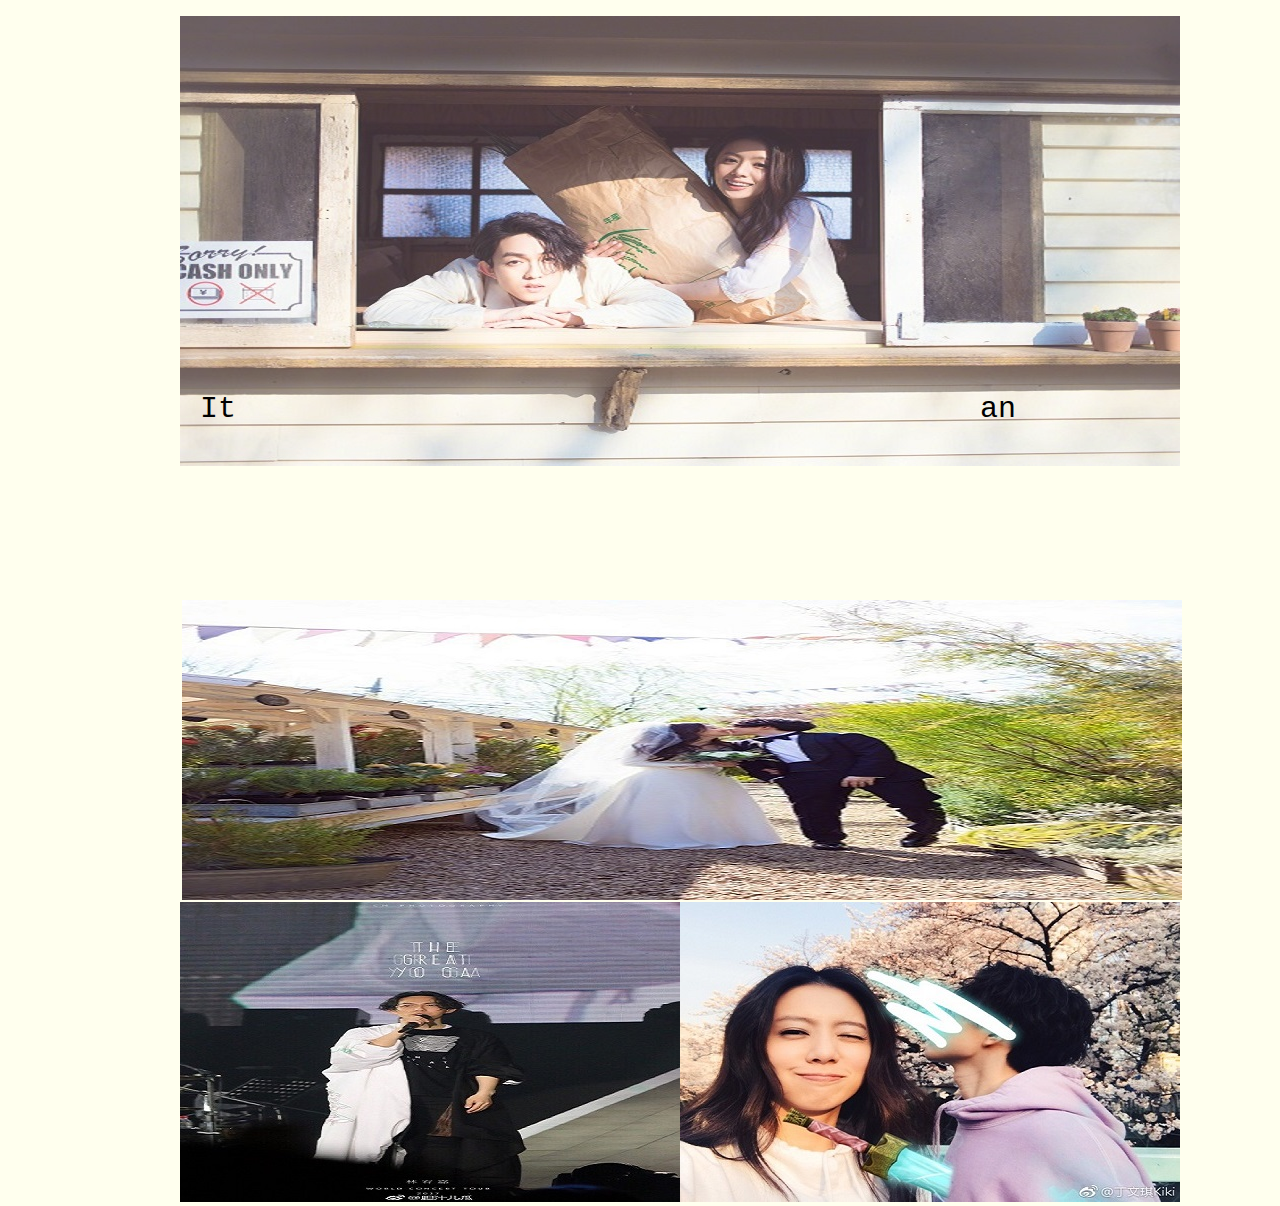
<file: index.html>
<!doctype html>
<html>
<head>
<meta charset="utf-8">
<meta name="viewport" content="width=device-width,initial-scale=1.0,maximum-scale=1.0,minimum-scale=1.0,user-scalable=0">
<title>主页面</title>
<script language="javascript">
var index=0;
var index1=0;
var word;
var word1;
function type(){
    var typePanel = document.getElementById("aa");
    typePanel.innerText = word.substring(0,index++);
    if(index % 3 == 0){
		typePanel.className = "";
    }
	else if(index % 3 == 1){
        typePanel.className = "saying";
    }
}
	function type1(){
    var typePanel1 = document.getElementById("bb");
    typePanel1.innerText = word1.substring(0,index1++);
    if(index1 % 3 == 0){
		typePanel1.className = "";
    }
	else if(index1 % 3 == 1){
        typePanel1.className = "saying";
    }
}
window.onload=function(){
    word=document.getElementById("w").innerHTML;
    setInterval(type, 200);
	word1=document.getElementById("s").innerHTML;
    setInterval(type1, 200);
}

</script>
<link rel="stylesheet" href="主页.css">

</head>
<style type="text/css">
    body{max-width: 1000px;margin: 0 auto;}
    #lunbo ul li{width:100%;list-style: none; height:250px;text-align: center;}
    #lunbo ul li:not(:first-child){display: none;}
	
</style>
<body><div id="lunbo">
    <ul>
        <li><img src="img/story1.jpg"></li>
        <li><img src="img/story2.jpg"></li>
        <li><img src="img/story3.jpg"></li>
        <li><img src="img/story4.jpg"></li>
    </ul>
</div>
<script type="text/javascript">
    //因为使用了document，所以js需要放在需要执行的代码下面生效才能生效
    var li=document.getElementById('lunbo').getElementsByTagName("li");
    var num=0;
    var len=li.length;

    setInterval(function(){
        li[num].style.display="none";
        num=++num==len?0:num;
        li[num].style.display="inline-block";

    },6000);//切换时间
</script>

<div id="wrap">
<div id="text">
<pre id="aa" class="saying"></pre>
	<div style="display:none" id="w" >It's our love story.
Here is a record of our dribs and drabs.
Here are not only our stories,
but also our own experiences.
Nice to share it with you. </div>

	</div>
<div id="text2">
<pre id="bb" class="saying"></pre>
<div style="display:none" id="s" >and then

  next

 more...</div>	
	</div></div>
<nav>
	<ul>
	<div class="b"><li><a href="contentall.html"><img src="img/story5.jpg"><span>About our story</span></a></li></div>
		<div class="c"><li><a href="contentall.html"><img src="img/11.jpg"><span>It's me</span></a></li>
		<li><a href="contentall.html"><img src="img/22.jpg"><span>It's my wife</span></a></li></div>
	</ul>
</nav>
</body>
</html>
</file>
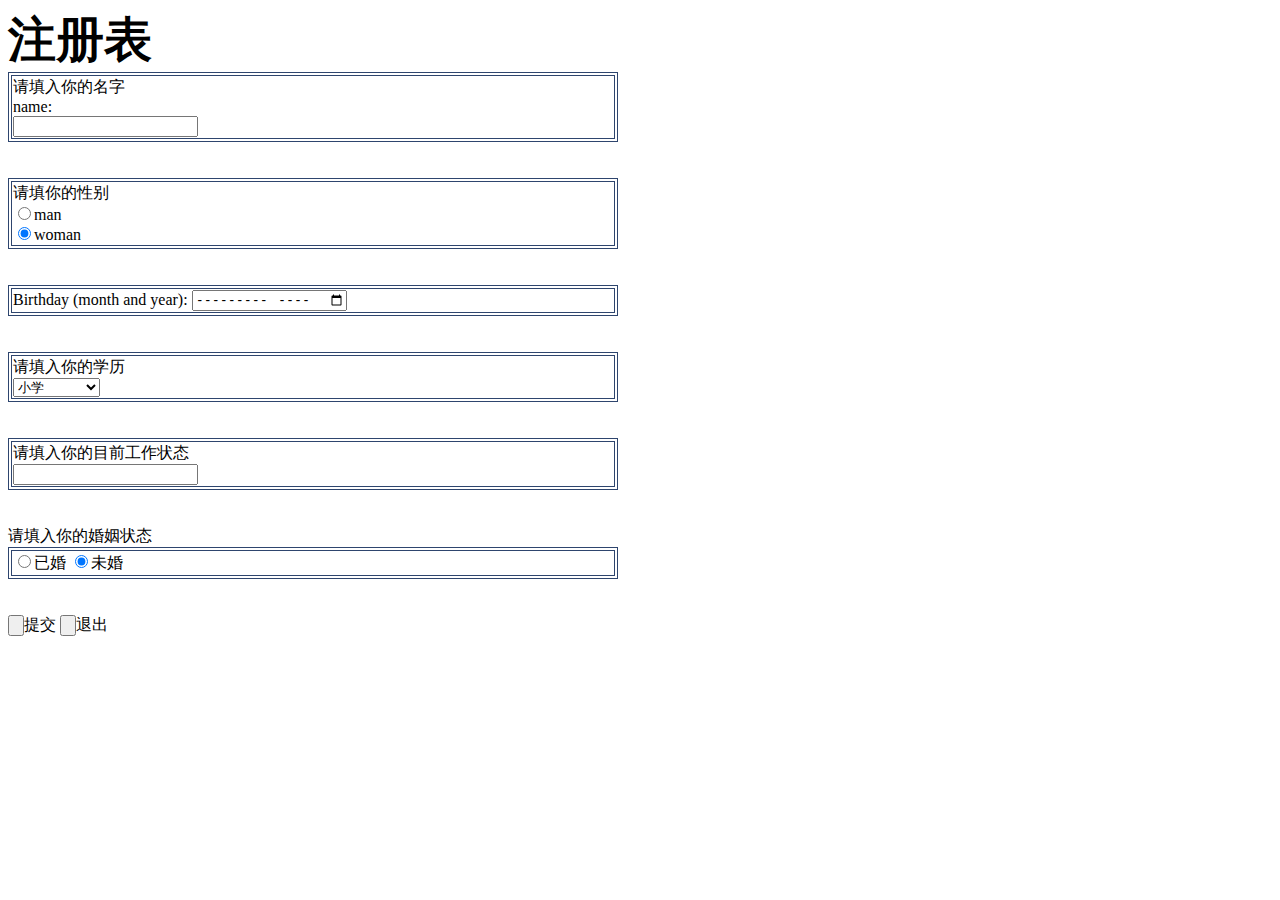
<file: biaodan.html>
<!doctype html>
<html>
	<head><b><font size="10"> 注册表</font></b>
<meta charset="utf-8">
<title>表单</title>
</head>

<body>
<form>
   <table border="1" bordercolor="2E456E">
   <tr><td width="600">
    请填入你的名字<br>
	 name:<br>
	<input type="text" name="name" maxlength="5">
<br></td></tr></table>
	</form>
	
	<br><br>
	<form>
	<table border="1" bordercolor="#2E456E" >
	<tr>
	<td width="600">
	
    请填你的性别<br>
    <input type="radio" name="sex" value="man" checked>man
	<br>
	<input type="radio" name="sex" value="woman" checked>woman
	  </td>
	  </tr></table>
		</form>
		
<br><br>
		<form>  <table border="1" bordercolor="2E456E">
   <tr><td width="600">
  Birthday (month and year):
  <input type="month" name="bdaymonth">
 
			</tr></td></table>
</form>
<br><br>
  <form>
	  <table border="1" bordercolor="2E456E">
   <tr><td width="600">
	请填入你的学历<br>
	<select name="graduation">
		<option value="小学">小学</option>
		<option  value="初中">初中</option>
		<option value="高中">高中</option>
		<option value="大学及以上">大学及以上</option>
	   </select></tr></td></table></form>
		<br><br>
	 <form>
	  <table border="1" bordercolor="2E456E">
   <tr><td width="600">
	请填入你的目前工作状态<br>
	<input list="company" name="company">
<datalist id="company">
  <option value="国企">
  <option value="私人企业">
  <option value="外企">
  <option value="公务员">
  <option value="程序员">
	   </datalist></tr></td></table>
</form>
<br><br>
<form>
<table border="1" bordercolor="2E456E">	  请填入你的婚姻状态<br>
   <tr><td width="600">
   <input type="radio" name="marry" value="已婚" checked>已婚
   <input type="radio" name="marry" value="未婚" checked>未婚
		  </tr></td></table>
</form><br><br>
<form>
	<input type="button" onClick="alert('提交成功')">提交
	<input type="button" onClick="alert('退出成功')">退出
</form>
</body>
</html>
</file>
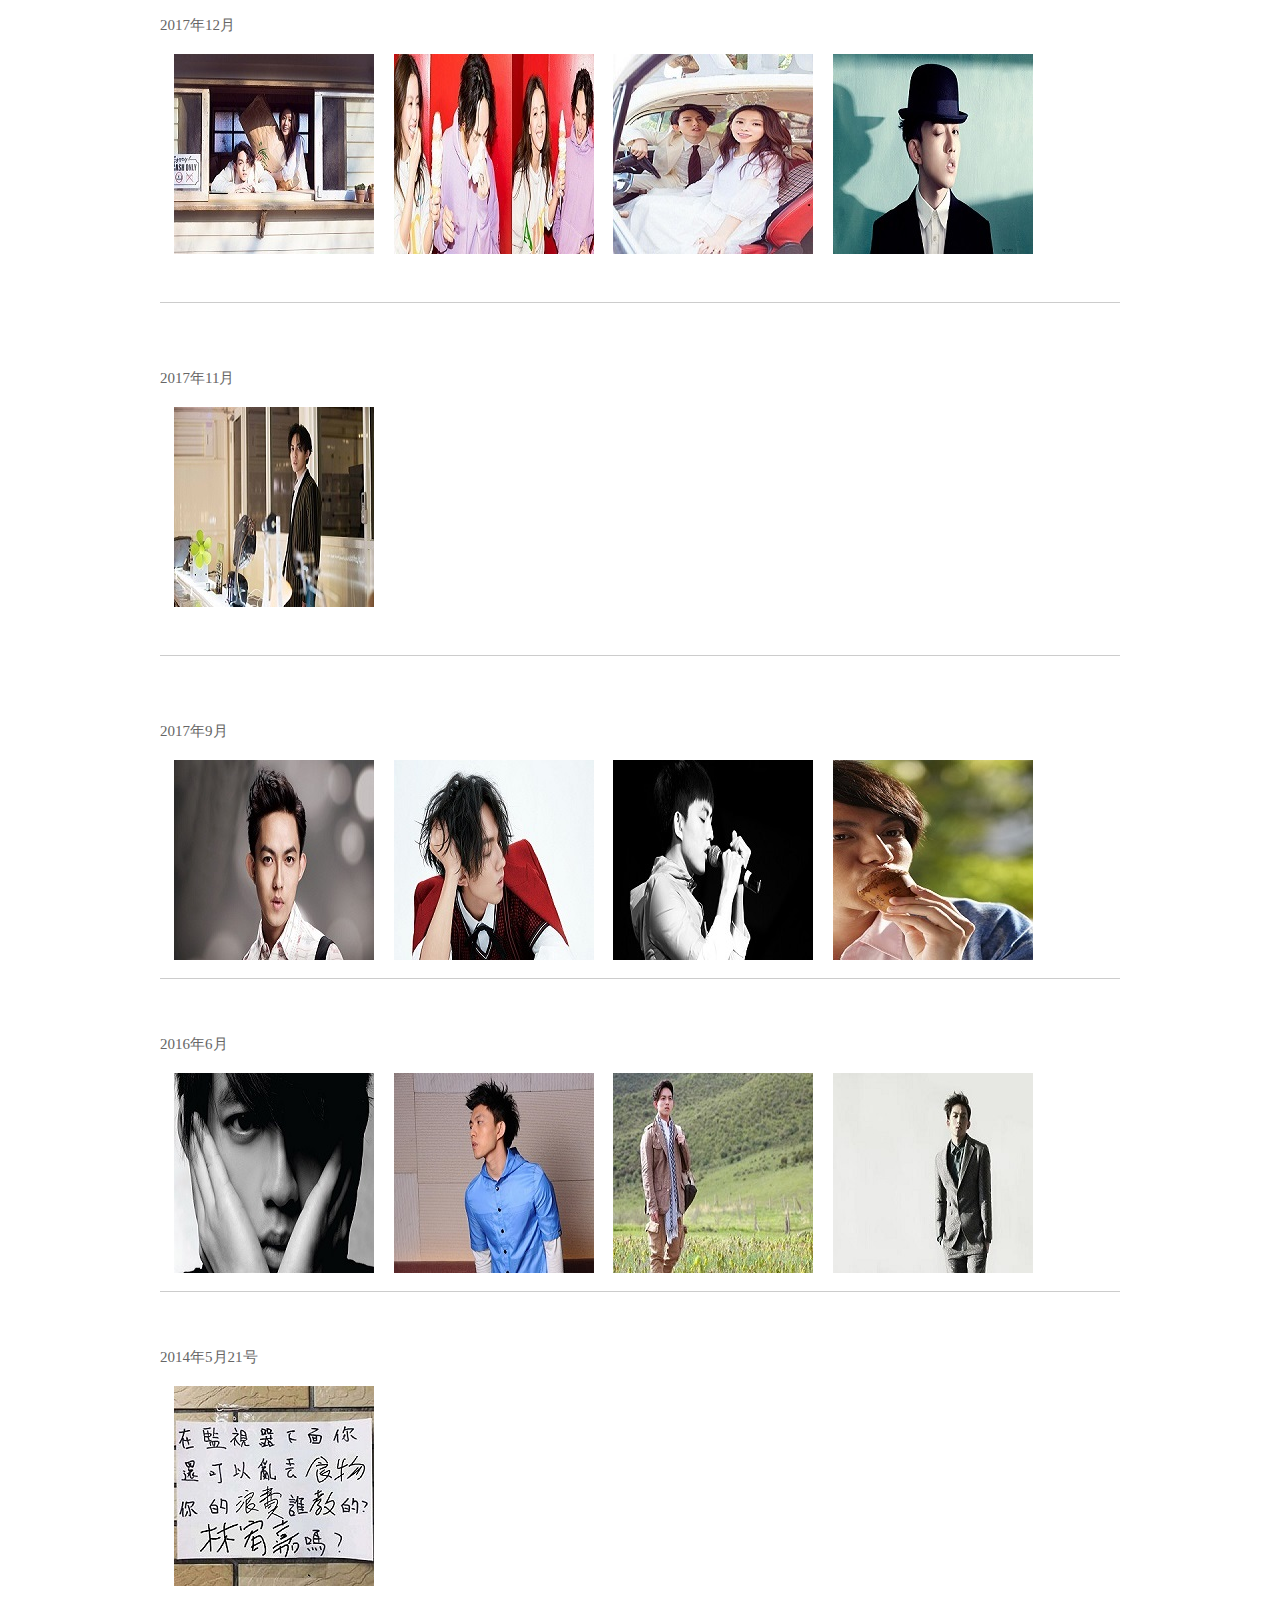
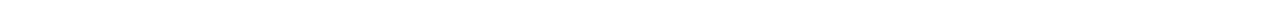
<file: content2.html>
<!DOCTYPE HTML>
<html xmlns:fb="http://ogp.me/ns/fb#" itemscope itemtype="http://schema.org/Blog">
    <head>
		<meta http-equiv="Content-Type" content="text/html; charset=utf-8" />
        <link href="css/demo.css" rel="stylesheet" type="text/css"/>
        <link href="css/adipoli.css" rel="stylesheet" type="text/css"/>
        <link rel="shortcut icon" href="http://jobyj.in/favicon.ico" />
        <script src="js/jquery-1.7.1.js" type="text/javascript"></script>
     <script src="js/jquery.adipoli.min.js" type="text/javascript"></script>
        <script type="text/javascript">
            
          $(function(){
                $('.row1').adipoli({
                    'startEffect' : 'normal',
                    'hoverEffect' : 'popout'
                });
               
            $('#adipoli-download').fadeTo('slow',1);
        });
            
        </script>
    </head>
    <body>
	
        <div id="fb-root">
            <!-- The JS SDK requires the fb-root element in order to load properly. -->
        </div>
        <div id="container">
            <div id="overview"></div>

<div style="text-align:center;clear:both;">

</div>

            <div class="effect-container">
				<div class="effect-details">2017年12月</div>
                <img class="img-style row1" src="img/story11.jpg"/>
                <img class="img-style row1" src="img/story22.jpg"/>
                <img class="img-style row1" src="img/story33.jpg"/>
                <img class="img-style row1" src="img/s0.jpg"/>
                <hr>
            </div>   


            <div class="effect-container">
                <div class="effect-details">2017年11月</div>
              
              <img class="img-style row1" src="img/s1.jpg"/>
             
              <hr>
            </div>
			
            <div class="effect-container">
                <div class="effect-details">2017年9月</div>
              <img class="img-style row1" src="img/s2.jpg"/>
              <img class="img-style row1" src="img/s3.jpg"/>
              <img class="img-style row1" src="img/s4.jpg"/>
              <img class="img-style row1" src="img/s5.jpg"/>
            </div><hr>
            
    <div class="effect-container">
                <div class="effect-details">2016年6月</div>
      <img class="img-style row1" src="img/s6.jpg"/>
      <img class="img-style row1" src="img/s7.jpg"/>
      <img class="img-style row1" src="img/s8.jpg"/>
       <img class="img-style row1" src="img/s9.jpg"/>
            </div><hr>
    <div class="effect-container">
      <div class="effect-details">2014年5月21号</div>
        
        <img class="img-style row1" src="img/ss.jpg"/>
        </div>
		</div> 
           
           
       
    </body>
</html>
</file>
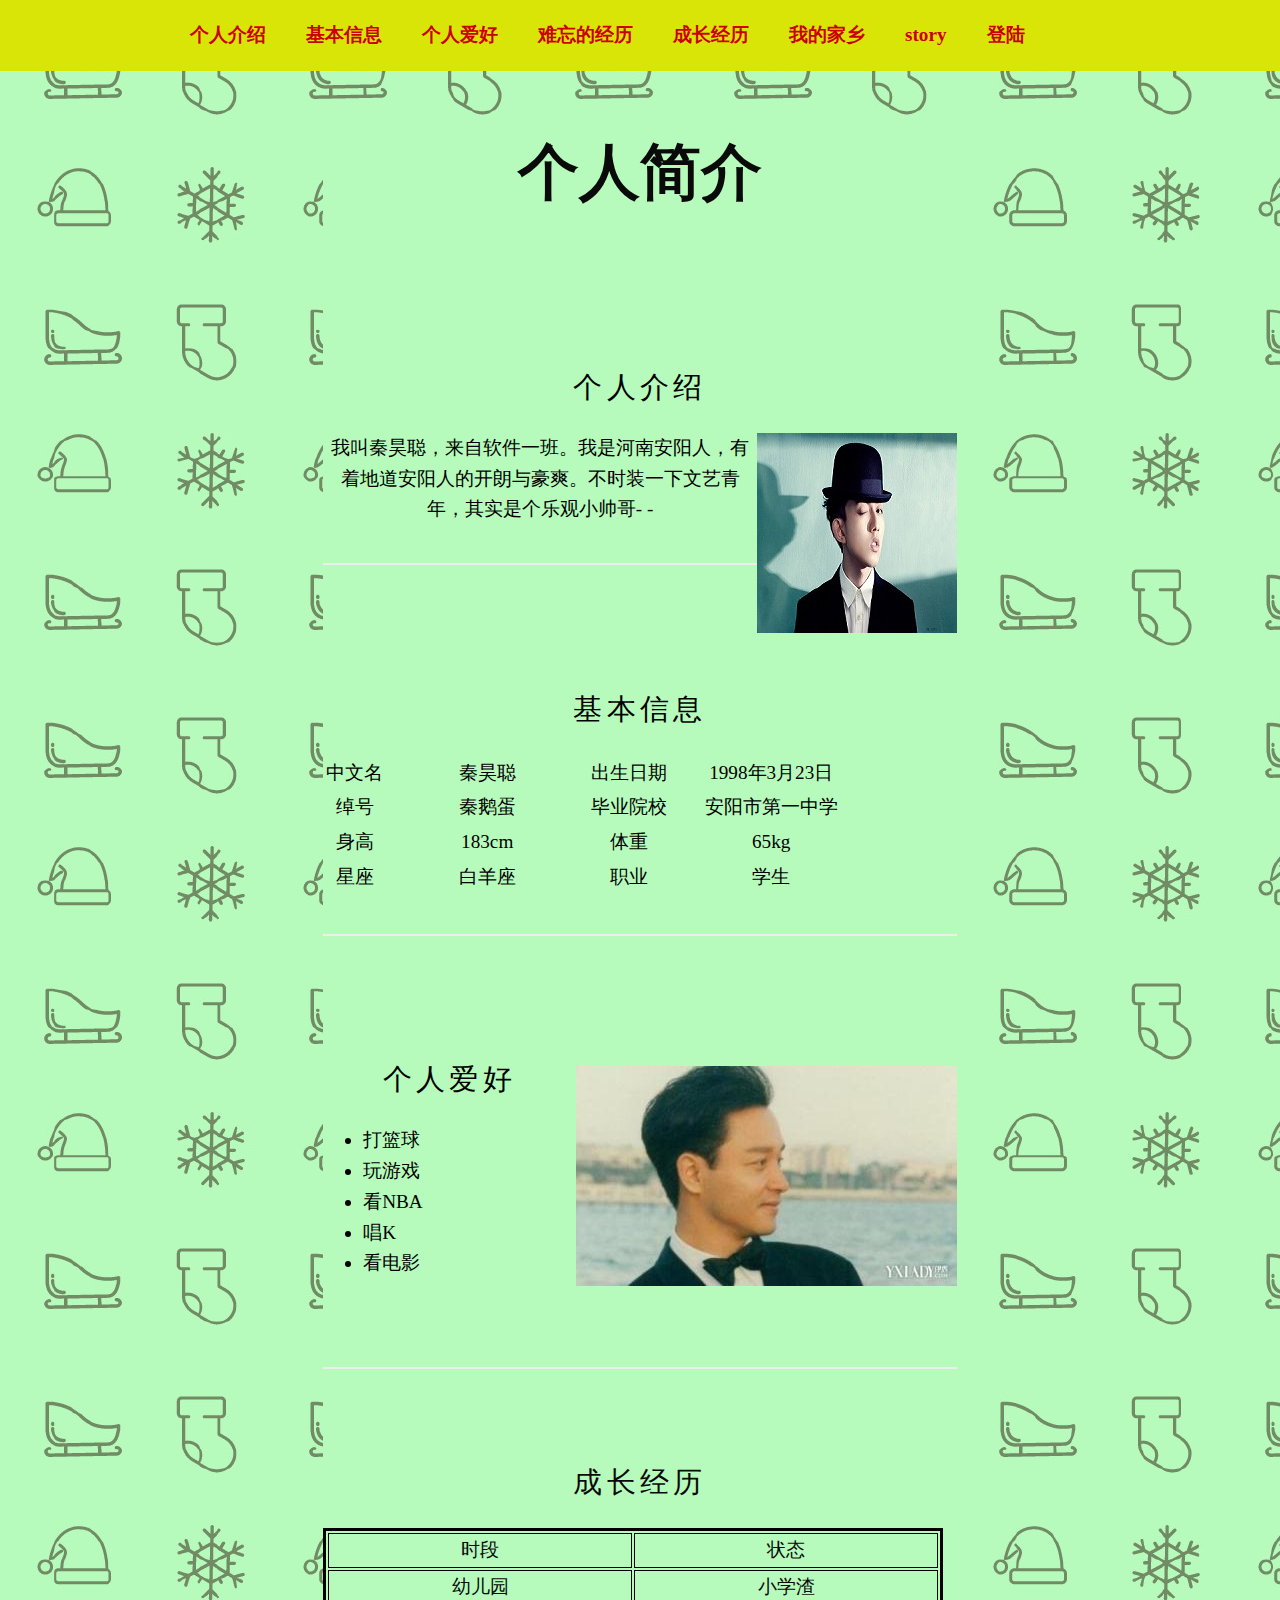
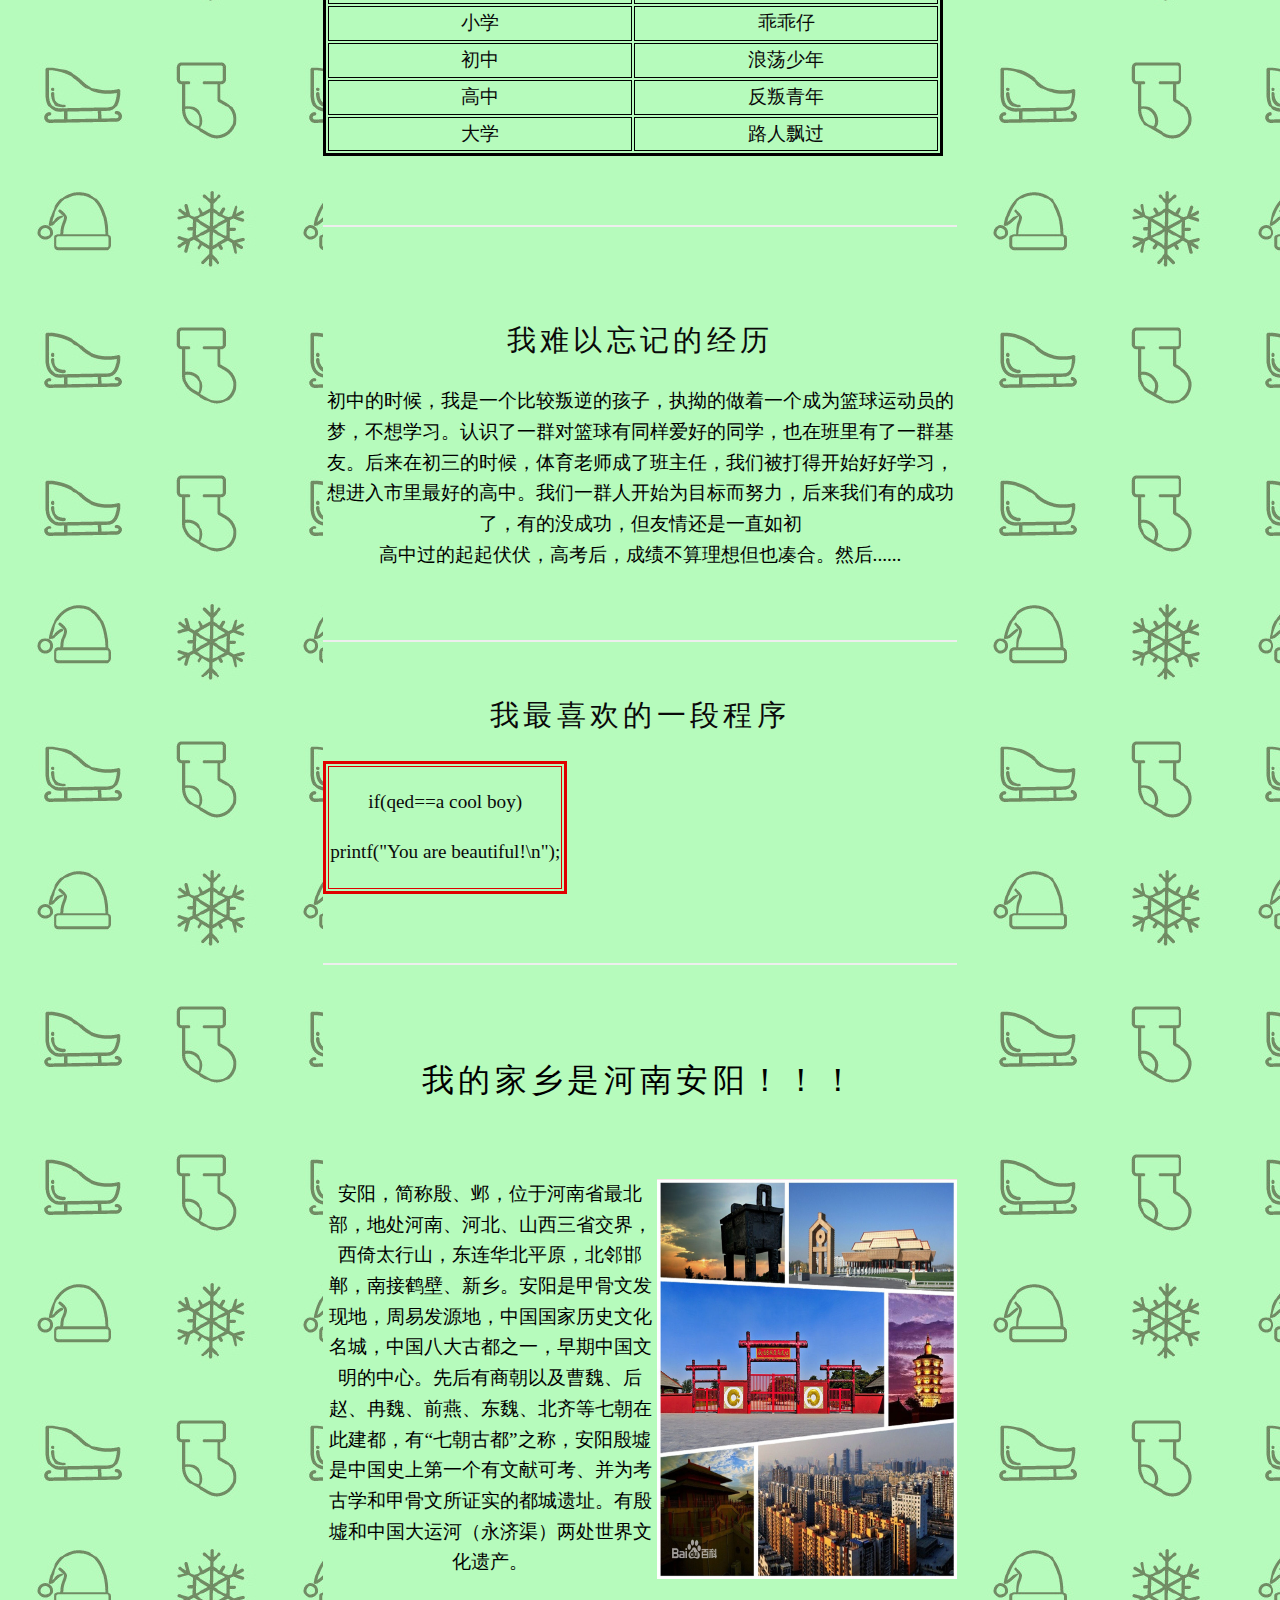
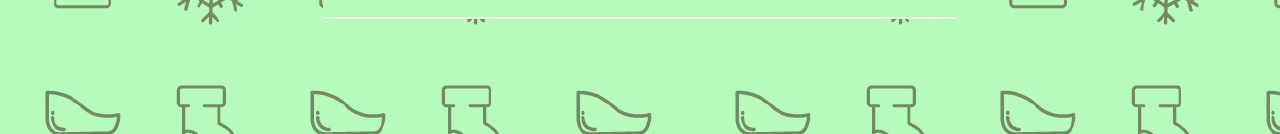
<file: qqq.html>
<!doctype html>
<html>
<head>
<meta charset="utf-8">
<title>个人简介</title>
<link rel="stylesheet" href="style.css" type="text/css" />

<style type="text/css">
	body {background-image: url(img/background.jpg) ;}
	div.background{background-color: rgba(182,251,188,1.00); padding: 20px,10px,20px,10px; }
	}</style>

</head>

<body>

<nav>
   <ul><li><a href="#introduce">个人介绍</a></li>
   <li><a href="#information">基本信息</a></li>
   <li><a href="#favorite">个人爱好</a></li>
   <li><a href="#experience">难忘的经历</a></li>
   <li><a href="#age">成长经历</a></li>
   <li><a href="#homeland">我的家乡</a></li>
   <li><a href="contentall.html">story</a></li>
   <li><a href="join.html">登陆</a></li>
   
   </ul>
</nav>

<div class="background">

	<h1 style="align-content: center">个人简介</h1>
<br>
<section id="introduce">
<h3><font color="#000
#000000">个人介绍</font></h3></section>




<p class="background"><font color="#000000">我叫秦昊聪，来自软件一班<img src="img/s0.jpg" width="200px" height="200px" >。我是河南安阳人，有着地道安阳人的开朗与豪爽。不时装一下文艺青年，其实是个乐观小帅哥- -<hr style="background-color: #000000"></font>
</p>
<br>
<section id="information">
<h3><font color="#000000">基本信息</font></h3></section>
<font color="#000000">
<table>
	<tr><td>中文名</td>
	<td width="200px">秦昊聪</td><td>出生日期</td><td width="200px">1998年3月23日</td></tr>
	<tr><td>绰号</td><td width="200px">秦鹅蛋</td><td>毕业院校</td><td width="200px">安阳市第一中学</td></tr>
	<tr><td>身高</td><td width="200px">183cm</td><td>体重</td><td width="200px">65kg</td></tr>
	<tr><td>星座</td><td width="200px">白羊座</td><td>职业</td><td width="200px">学生</td></tr>
	
	
</table></font>
<hr>


<br>
<section id="favorite"><img src="img/张国荣.jpg"/ style="margin-top: 60px">
	<h3><font color="#000000">个人爱好</font></h3></section>
<ul>
	<font color=#000000><li>打篮球</li>
	<li>玩游戏</li>
	<li>看NBA</li>
	<li>唱K</li>
		<li>看电影</li></font>
</ul>
<br>
<hr>
<section id="age">
<h3>成长经历</h3>
<table border="3" bordercolor="#000000">
	<tr>
		<td width="300px">时段</td>
		<td width="300px">状态</td>
	</tr>
	<tr>
		<td>幼儿园</td>
		<td>小学渣</td>
	</tr>
	<tr>
		<td>小学</td>
		<td>乖乖仔</td>
	</tr>
	
	<tr>
		<td>初中</td>
		<td>浪荡少年</td>
	</tr>
	
	<tr>
		<td>高中</td>
		<td>反叛青年</td>
	</tr>
	
	<tr>
		<td>大学</td>
		<td>路人飘过</td>
	</tr>
	
</table></section>
<br>
<hr>
<section id="experience">
<h3>我难以忘记的经历</h3>
<font color="#000000">初中的时候，我是一个比较叛逆的孩子，执拗的做着一个成为篮球运动员的梦，不想学习。认识了一群对篮球有同样爱好的同学，也在班里有了一群基友。后来在初三的时候，体育老师成了班主任，我们被打得开始好好学习，想进入市里最好的高中。我们一群人开始为目标而努力，后来我们有的成功了，有的没成功，但友情还是一直如初<br>高中过的起起伏伏，高考后，成绩不算理想但也凑合。然后......
</font></section>
<br><hr>
<h3>我最喜欢的一段程序</h3>
<table border="3" bordercolor="#E000000">
    <tr>
    <td>
	<p>if(qed==a cool boy)</p>
	<p>printf("You are beautiful!\n");</p>
		</td>
	</tr>
</table>
<br><hr>
<section id="homeland">
<h3><font class="lead" size="+3" color="#000">我的家乡是河南安阳！！！</font></h3></section>
<br>
<p><font color="#000000">
安阳，简称殷、邺<img src="img/d000baa1cd11728ba044612ecffcc3cec3fd2c55.jpg" width="300px" height="400px">，位于河南省最北部，地处河南、河北、山西三省交界，西倚太行山，东连华北平原，北邻邯郸，南接鹤壁、新乡。安阳是甲骨文发现地，周易发源地，中国国家历史文化名城，中国八大古都之一，早期中国文明的中心。先后有商朝以及曹魏、后赵、冉魏、前燕、东魏、北齐等七朝在此建都，有“七朝古都”之称，安阳殷墟是中国史上第一个有文献可考、并为考古学和甲骨文所证实的都城遗址。有殷墟和中国大运河（永济渠）两处世界文化遗产。</font></p>
<hr>
</div></body>
</html>
</file>
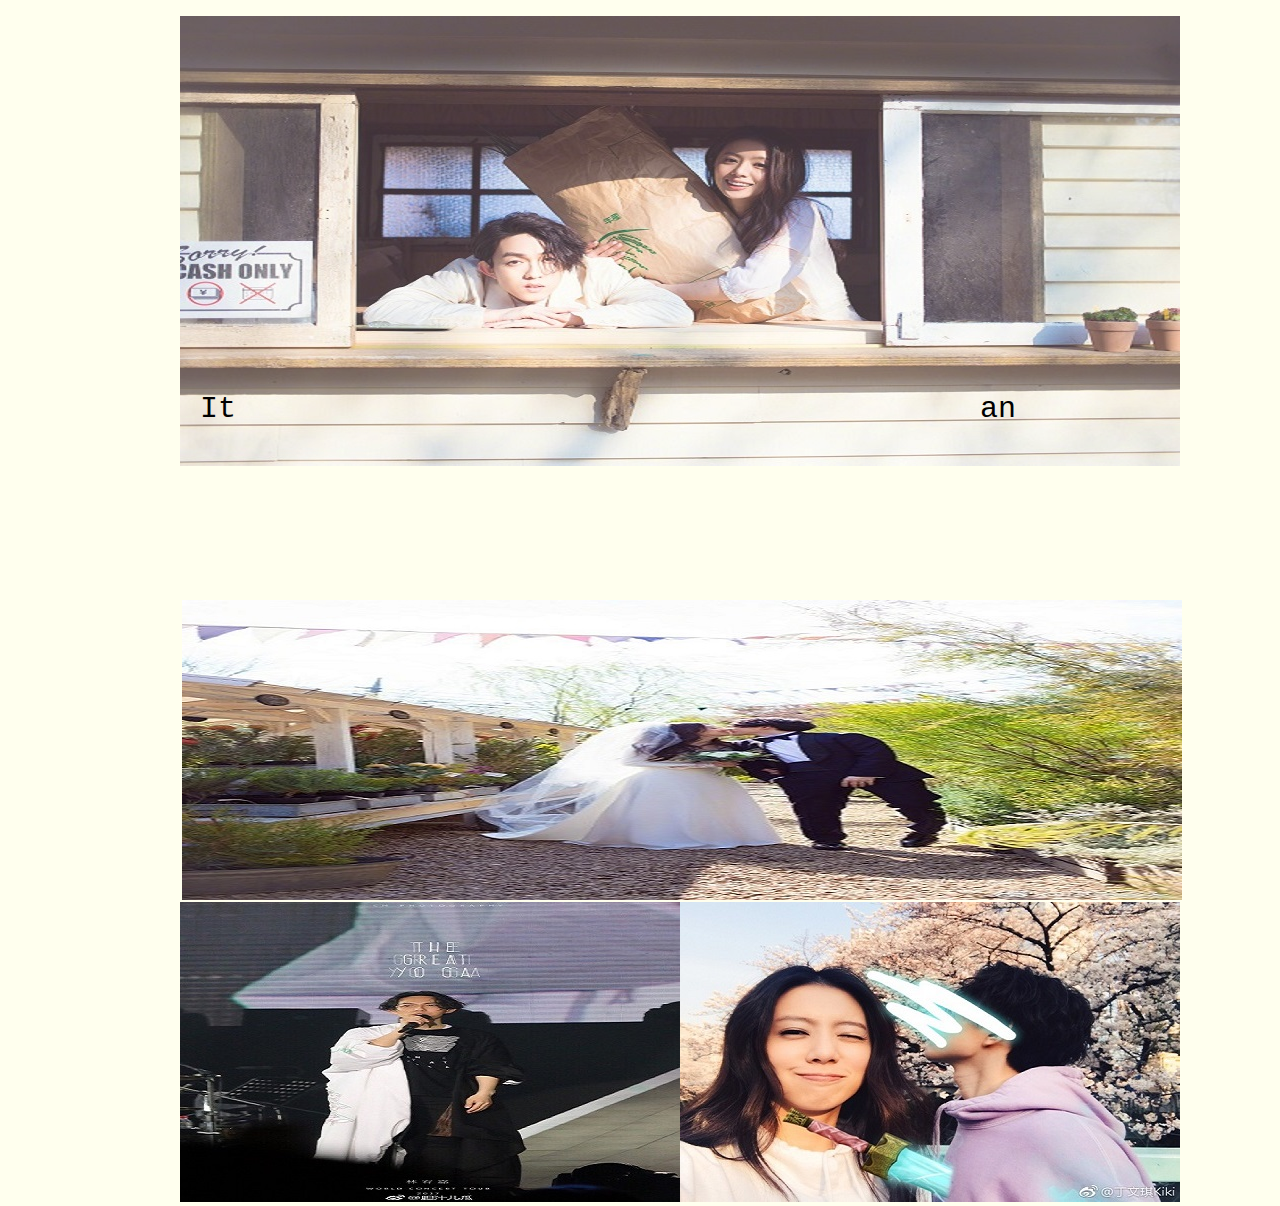
<file: 主页面.html>
<!doctype html>
<html>
<head>
<meta charset="utf-8">
<meta name="viewport" content="width=device-width,initial-scale=1.0,maximum-scale=1.0,minimum-scale=1.0,user-scalable=0">
<title>主页面</title>
<script language="javascript">
var index=0;
var index1=0;
var word;
var word1;
function type(){
    var typePanel = document.getElementById("aa");
    typePanel.innerText = word.substring(0,index++);
    if(index % 3 == 0){
		typePanel.className = "";
    }
	else if(index % 3 == 1){
        typePanel.className = "saying";
    }
}
	function type1(){
    var typePanel1 = document.getElementById("bb");
    typePanel1.innerText = word1.substring(0,index1++);
    if(index1 % 3 == 0){
		typePanel1.className = "";
    }
	else if(index1 % 3 == 1){
        typePanel1.className = "saying";
    }
}
window.onload=function(){
    word=document.getElementById("w").innerHTML;
    setInterval(type, 200);
	word1=document.getElementById("s").innerHTML;
    setInterval(type1, 200);
}

</script>
<link rel="stylesheet" href="主页.css">

</head>
<style type="text/css">
    body{max-width: 1000px;margin: 0 auto;}
    #lunbo ul li{width:100%;list-style: none; height:250px;text-align: center;}
    #lunbo ul li:not(:first-child){display: none;}
	
</style>
<body><div id="lunbo">
    <ul>
        <li><img src="story1.jpg"></li>
        <li><img src="story2.jpg"></li>
        <li><img src="story3.jpg"></li>
        <li><img src="story4.jpg"></li>
    </ul>
</div>
<script type="text/javascript">
    //因为使用了document，所以js需要放在需要执行的代码下面生效才能生效
    var li=document.getElementById('lunbo').getElementsByTagName("li");
    var num=0;
    var len=li.length;

    setInterval(function(){
        li[num].style.display="none";
        num=++num==len?0:num;
        li[num].style.display="inline-block";

    },6000);//切换时间
</script>

<div id="wrap">
<div id="text">
<pre id="aa" class="saying"></pre>
	<div style="display:none" id="w" >It's our love story.
Here is a record of our dribs and drabs.
Here are not only our stories,
but also our own experiences.
Nice to share it with you. </div>

	</div>
<div id="text2">
<pre id="bb" class="saying"></pre>
<div style="display:none" id="s" >and then

  next

 more...</div>	
	</div></div>
<nav>
	<ul>
	<div class="b"><li><a href="详细页.html"><img src="story5.jpg"><span>About our story</span></a></li></div>
		<div class="c"><li><a href="详细页.html"><img src="11.jpg"><span>It's me</span></a></li>
		<li><a href="详细页.html"><img src="22.jpg"><span>It's my wife</span></a></li></div>
	</ul>
</nav>
</body>
</html>
</file>
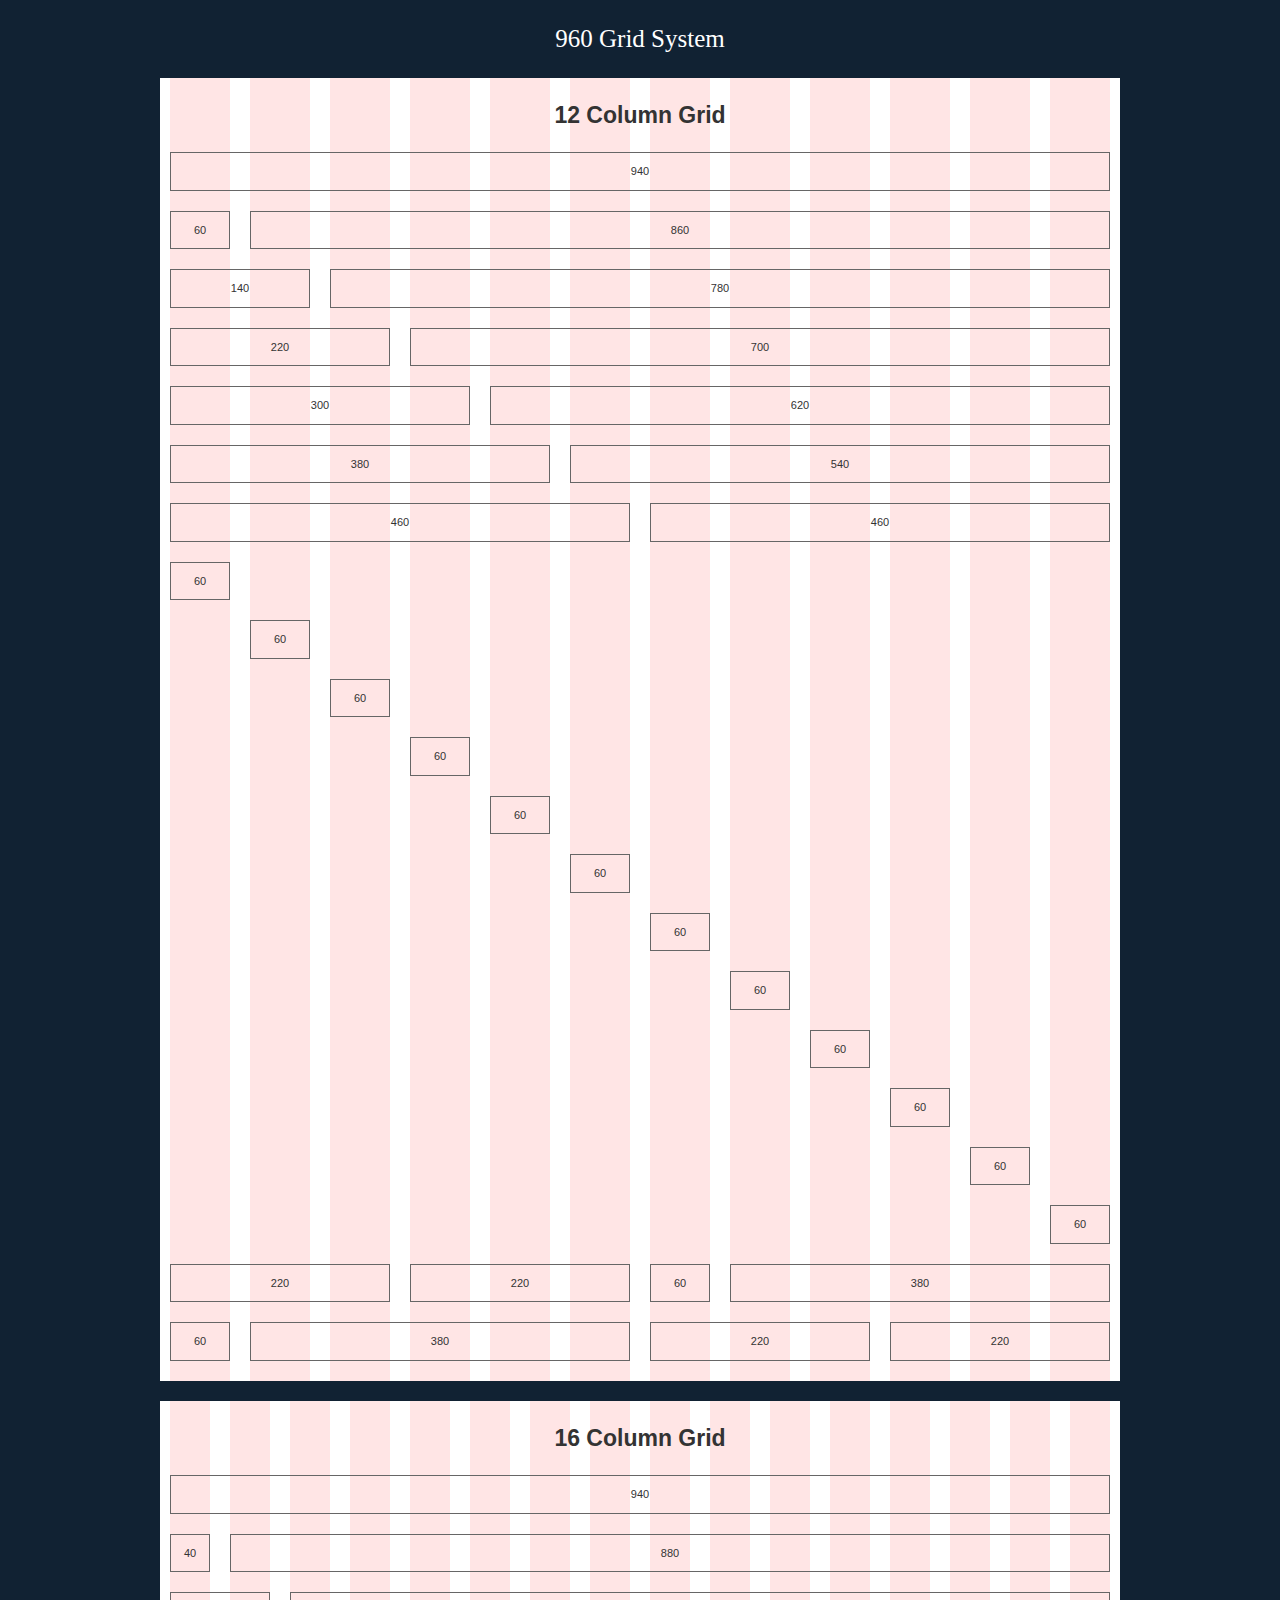
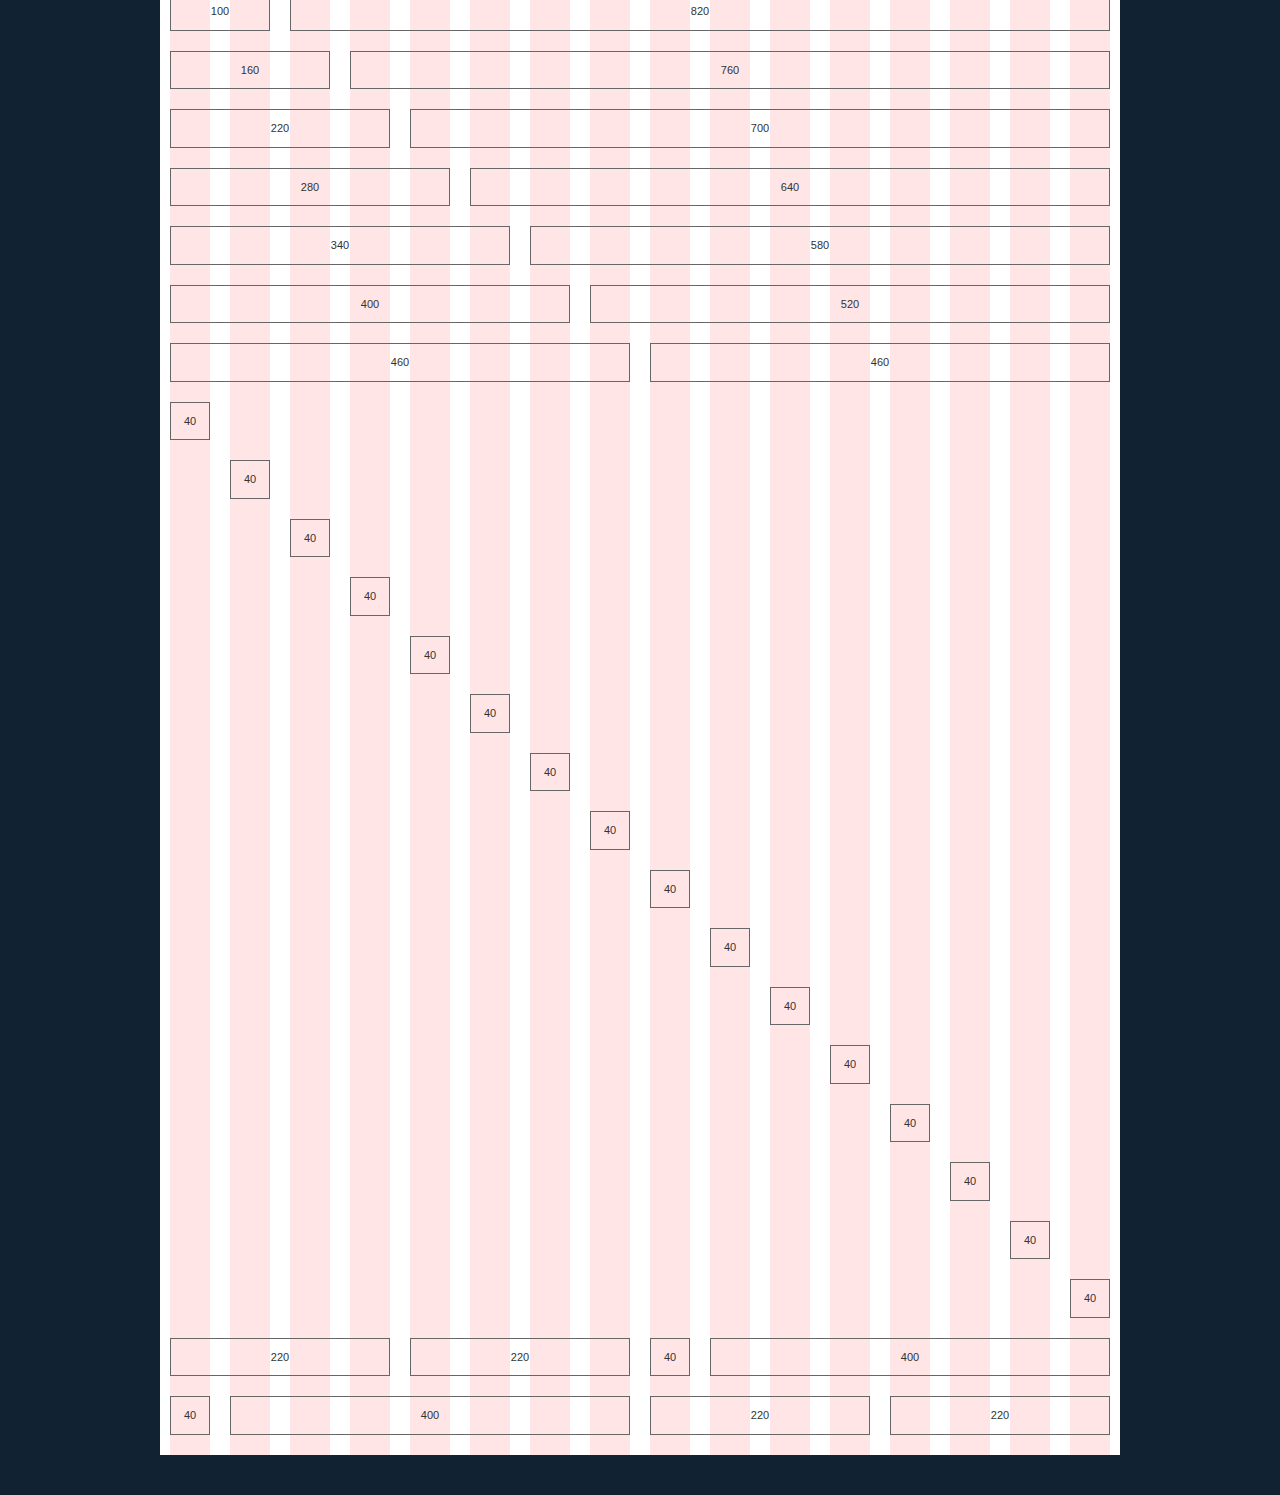
<file: 960-Grid-System-master/code/demo.html>
<!DOCTYPE html>
<html lang="en">
<head>
<meta charset="utf-8" />
<title>960 Grid System &mdash; Demo</title>
<link rel="stylesheet" href="css/reset.css" />
<link rel="stylesheet" href="css/text.css" />
<link rel="stylesheet" href="css/960.css" />
<link rel="stylesheet" href="css/demo.css" />
</head>
<body>
<h1>
  <a href="http://960.gs/">960 Grid System</a>
</h1>
<div class="container_12">
  <h2>
    12 Column Grid
  </h2>
  <div class="grid_12">
    <p>
      940
    </p>
  </div>
  <!-- end .grid_12 -->
  <div class="clear"></div>
  <div class="grid_1">
    <p>
      60
    </p>
  </div>
  <!-- end .grid_1 -->
  <div class="grid_11">
    <p>
      860
    </p>
  </div>
  <!-- end .grid_11 -->
  <div class="clear"></div>
  <div class="grid_2">
    <p>
      140
    </p>
  </div>
  <!-- end .grid_2 -->
  <div class="grid_10">
    <p>
      780
    </p>
  </div>
  <!-- end .grid_10 -->
  <div class="clear"></div>
  <div class="grid_3">
    <p>
      220
    </p>
  </div>
  <!-- end .grid_3 -->
  <div class="grid_9">
    <p>
      700
    </p>
  </div>
  <!-- end .grid_9 -->
  <div class="clear"></div>
  <div class="grid_4">
    <p>
      300
    </p>
  </div>
  <!-- end .grid_4 -->
  <div class="grid_8">
    <p>
      620
    </p>
  </div>
  <!-- end .grid_8 -->
  <div class="clear"></div>
  <div class="grid_5">
    <p>
      380
    </p>
  </div>
  <!-- end .grid_5 -->
  <div class="grid_7">
    <p>
      540
    </p>
  </div>
  <!-- end .grid_7 -->
  <div class="clear"></div>
  <div class="grid_6">
    <p>
      460
    </p>
  </div>
  <!-- end .grid_6 -->
  <div class="grid_6">
    <p>
      460
    </p>
  </div>
  <!-- end .grid_6 -->
  <div class="clear"></div>
  <div class="grid_1 suffix_11">
    <p>
      60
    </p>
  </div>
  <!-- end .grid_1.suffix_11 -->
  <div class="clear"></div>
  <div class="grid_1 prefix_1 suffix_10">
    <p>
      60
    </p>
  </div>
  <!-- end .grid_1.prefix_1.suffix_10 -->
  <div class="clear"></div>
  <div class="grid_1 prefix_2 suffix_9">
    <p>
      60
    </p>
  </div>
  <!-- end .grid_1.prefix_2.suffix_9 -->
  <div class="clear"></div>
  <div class="grid_1 prefix_3 suffix_8">
    <p>
      60
    </p>
  </div>
  <!-- end .grid_1.prefix_3.suffix_8 -->
  <div class="clear"></div>
  <div class="grid_1 prefix_4 suffix_7">
    <p>
      60
    </p>
  </div>
  <!-- end .grid_1.prefix_4.suffix_7 -->
  <div class="clear"></div>
  <div class="grid_1 prefix_5 suffix_6">
    <p>
      60
    </p>
  </div>
  <!-- end .grid_1.prefix_5.suffix_6 -->
  <div class="clear"></div>
  <div class="grid_1 prefix_6 suffix_5">
    <p>
      60
    </p>
  </div>
  <!-- end .grid_1.prefix_6.suffix_5 -->
  <div class="clear"></div>
  <div class="grid_1 prefix_7 suffix_4">
    <p>
      60
    </p>
  </div>
  <!-- end .grid_1.prefix_7.suffix_4 -->
  <div class="clear"></div>
  <div class="grid_1 prefix_8 suffix_3">
    <p>
      60
    </p>
  </div>
  <!-- end .grid_1.prefix_8.suffix_3 -->
  <div class="clear"></div>
  <div class="grid_1 prefix_9 suffix_2">
    <p>
      60
    </p>
  </div>
  <!-- end .grid_1.prefix_9.suffix_2 -->
  <div class="clear"></div>
  <div class="grid_1 prefix_10 suffix_1">
    <p>
      60
    </p>
  </div>
  <!-- end .grid_1.prefix_10.suffix_1 -->
  <div class="clear"></div>
  <div class="grid_1 prefix_11">
    <p>
      60
    </p>
  </div>
  <!-- end .grid_1.prefix_11 -->
  <div class="clear"></div>
  <div class="grid_6 push_6">
    <div class="grid_1 alpha">
      <p>
        60
      </p>
    </div>
    <!-- end .grid_1.alpha -->
    <div class="grid_5 omega">
      <p>
        380
      </p>
    </div>
    <!-- end .grid_5.omega -->
    <div class="clear"></div>
    <div class="grid_3 alpha">
      <p>
        220
      </p>
    </div>
    <!-- end .grid_3.alpha -->
    <div class="grid_3 omega">
      <p>
        220
      </p>
    </div>
    <!-- end .grid_3.omega -->
  </div>
  <!-- end .grid_6.push_6 -->
  <div class="grid_6 pull_6">
    <div class="grid_3 alpha">
      <p>
        220
      </p>
    </div>
    <!-- end .grid_3.alpha -->
    <div class="grid_3 omega">
      <p>
        220
      </p>
    </div>
    <!-- end .grid_3.omega -->
    <div class="clear"></div>
    <div class="grid_1 alpha">
      <p>
        60
      </p>
    </div>
    <!-- end .grid_1.alpha -->
    <div class="grid_5 omega">
      <p>
        380
      </p>
    </div>
    <!-- end .grid_5.omega -->
  </div>
  <!-- end .grid_6.pull_6 -->
</div>
<!-- end .container_12 -->
<div class="container_16">
  <h2>
    16 Column Grid
  </h2>
  <div class="grid_16">
    <p>
      940
    </p>
  </div>
  <!-- end .grid_16 -->
  <div class="clear"></div>
  <div class="grid_1">
    <p>
      40
    </p>
  </div>
  <!-- end .grid_1 -->
  <div class="grid_15">
    <p>
      880
    </p>
  </div>
  <!-- end .grid_15 -->
  <div class="clear"></div>
  <div class="grid_2">
    <p>
      100
    </p>
  </div>
  <!-- end .grid_2 -->
  <div class="grid_14">
    <p>
      820
    </p>
  </div>
  <!-- end .grid_14 -->
  <div class="clear"></div>
  <div class="grid_3">
    <p>
      160
    </p>
  </div>
  <!-- end .grid_3 -->
  <div class="grid_13">
    <p>
      760
    </p>
  </div>
  <!-- end .grid_13 -->
  <div class="clear"></div>
  <div class="grid_4">
    <p>
      220
    </p>
  </div>
  <!-- end .grid_4 -->
  <div class="grid_12">
    <p>
      700
    </p>
  </div>
  <!-- end .grid_12 -->
  <div class="clear"></div>
  <div class="grid_5">
    <p>
      280
    </p>
  </div>
  <!-- end .grid_5 -->
  <div class="grid_11">
    <p>
      640
    </p>
  </div>
  <!-- end .grid_11 -->
  <div class="clear"></div>
  <div class="grid_6">
    <p>
      340
    </p>
  </div>
  <!-- end .grid_6 -->
  <div class="grid_10">
    <p>
      580
    </p>
  </div>
  <!-- end .grid_10 -->
  <div class="clear"></div>
  <div class="grid_7">
    <p>
      400
    </p>
  </div>
  <!-- end .grid_7 -->
  <div class="grid_9">
    <p>
      520
    </p>
  </div>
  <!-- end .grid_9 -->
  <div class="clear"></div>
  <div class="grid_8">
    <p>
      460
    </p>
  </div>
  <!-- end .grid_8 -->
  <div class="grid_8">
    <p>
      460
    </p>
  </div>
  <!-- end .grid_8 -->
  <div class="clear"></div>
  <div class="grid_1 suffix_15">
    <p>
      40
    </p>
  </div>
  <!-- end .grid_1.suffix_15 -->
  <div class="clear"></div>
  <div class="grid_1 prefix_1 suffix_14">
    <p>
      40
    </p>
  </div>
  <!-- end .grid_1.prefix_1.suffix_14 -->
  <div class="clear"></div>
  <div class="grid_1 prefix_2 suffix_13">
    <p>
      40
    </p>
  </div>
  <!-- end .grid_1.prefix_2.suffix_13 -->
  <div class="clear"></div>
  <div class="grid_1 prefix_3 suffix_12">
    <p>
      40
    </p>
  </div>
  <!-- end .grid_1.prefix_3.suffix_12 -->
  <div class="clear"></div>
  <div class="grid_1 prefix_4 suffix_11">
    <p>
      40
    </p>
  </div>
  <!-- end .grid_1.prefix_4.suffix_11 -->
  <div class="clear"></div>
  <div class="grid_1 prefix_5 suffix_10">
    <p>
      40
    </p>
  </div>
  <!-- end .grid_1.prefix_5.suffix_10 -->
  <div class="clear"></div>
  <div class="grid_1 prefix_6 suffix_9">
    <p>
      40
    </p>
  </div>
  <!-- end .grid_1.prefix_6.suffix_9 -->
  <div class="clear"></div>
  <div class="grid_1 prefix_7 suffix_8">
    <p>
      40
    </p>
  </div>
  <!-- end .grid_1.prefix_7.suffix_8 -->
  <div class="clear"></div>
  <div class="grid_1 prefix_8 suffix_7">
    <p>
      40
    </p>
  </div>
  <!-- end .grid_1.prefix_8.suffix_7 -->
  <div class="clear"></div>
  <div class="grid_1 prefix_9 suffix_6">
    <p>
      40
    </p>
  </div>
  <!-- end .grid_1.prefix_9.suffix_6 -->
  <div class="clear"></div>
  <div class="grid_1 prefix_10 suffix_5">
    <p>
      40
    </p>
  </div>
  <!-- end .grid_1.prefix_10.suffix_5 -->
  <div class="clear"></div>
  <div class="grid_1 prefix_11 suffix_4">
    <p>
      40
    </p>
  </div>
  <!-- end .grid_1.prefix_11.suffix_4 -->
  <div class="clear"></div>
  <div class="grid_1 prefix_12 suffix_3">
    <p>
      40
    </p>
  </div>
  <!-- end .grid_1.prefix_12.suffix_3 -->
  <div class="clear"></div>
  <div class="grid_1 prefix_13 suffix_2">
    <p>
      40
    </p>
  </div>
  <!-- end .grid_1.prefix_13.suffix_2 -->
  <div class="clear"></div>
  <div class="grid_1 prefix_14 suffix_1">
    <p>
      40
    </p>
  </div>
  <!-- end .grid_1.prefix_14.suffix_1 -->
  <div class="clear"></div>
  <div class="grid_1 prefix_15">
    <p>
      40
    </p>
  </div>
  <!-- end .grid_1.prefix_15 -->
  <div class="clear"></div>
  <div class="grid_8 push_8">
    <div class="grid_1 alpha">
      <p>
        40
      </p>
    </div>
    <!-- end .grid_1.alpha -->
    <div class="grid_7 omega">
      <p>
        400
      </p>
    </div>
    <!-- end .grid_7.omega -->
    <div class="clear"></div>
    <div class="grid_4 alpha">
      <p>
        220
      </p>
    </div>
    <!-- end .grid_4.alpha -->
    <div class="grid_4 omega">
      <p>
        220
      </p>
    </div>
    <!-- end .grid_4.omega -->
  </div>
  <!-- end .grid_8.push_8 -->
  <div class="grid_8 pull_8">
    <div class="grid_4 alpha">
      <p>
        220
      </p>
    </div>
    <!-- end .grid_4.alpha -->
    <div class="grid_4 omega">
      <p>
        220
      </p>
    </div>
    <!-- end .grid_4.omega -->
    <div class="clear"></div>
    <div class="grid_1 alpha">
      <p>
        40
      </p>
    </div>
    <!-- end .grid_1.alpha -->
    <div class="grid_7 omega">
      <p>
        400
      </p>
    </div>
    <!-- end .grid_7.omega -->
  </div>
  <!-- end .grid_8.pull_8 -->
</div>
<!-- end .container_16 -->
</body>
</html>
</file>
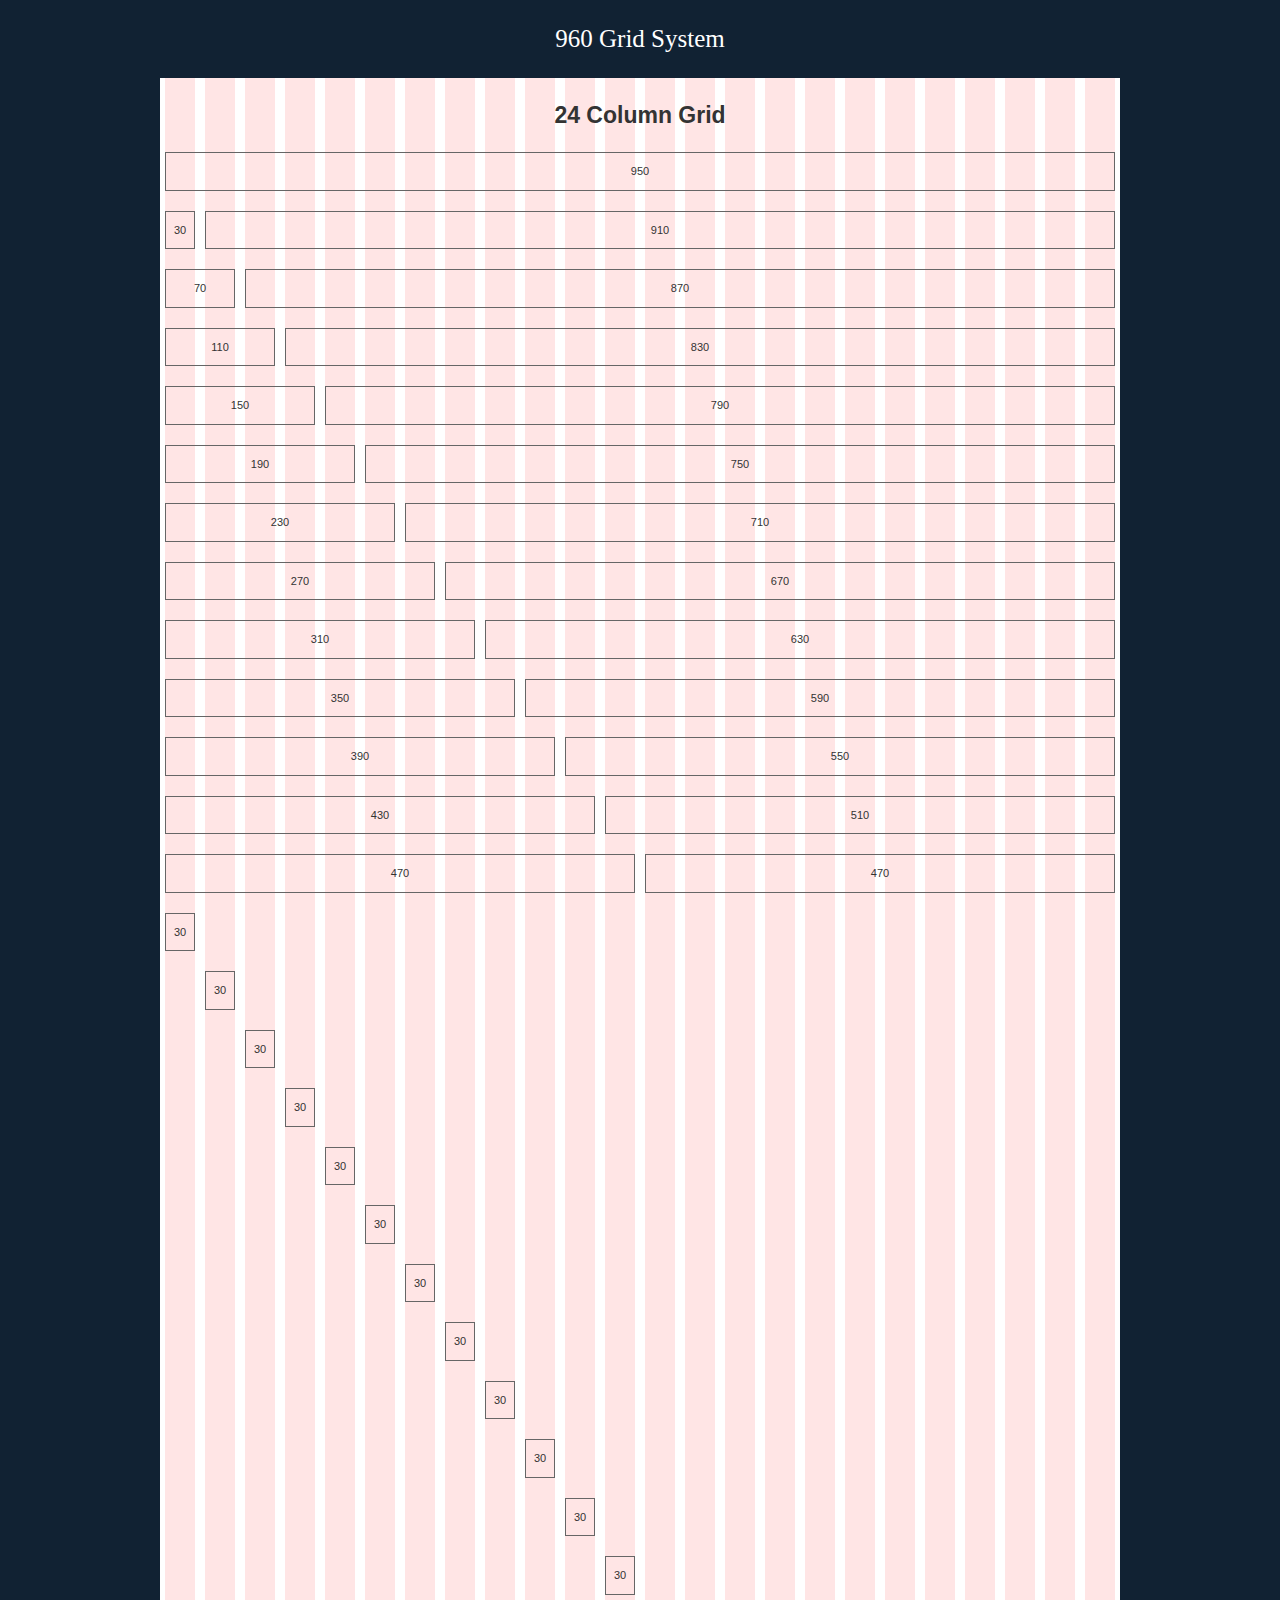
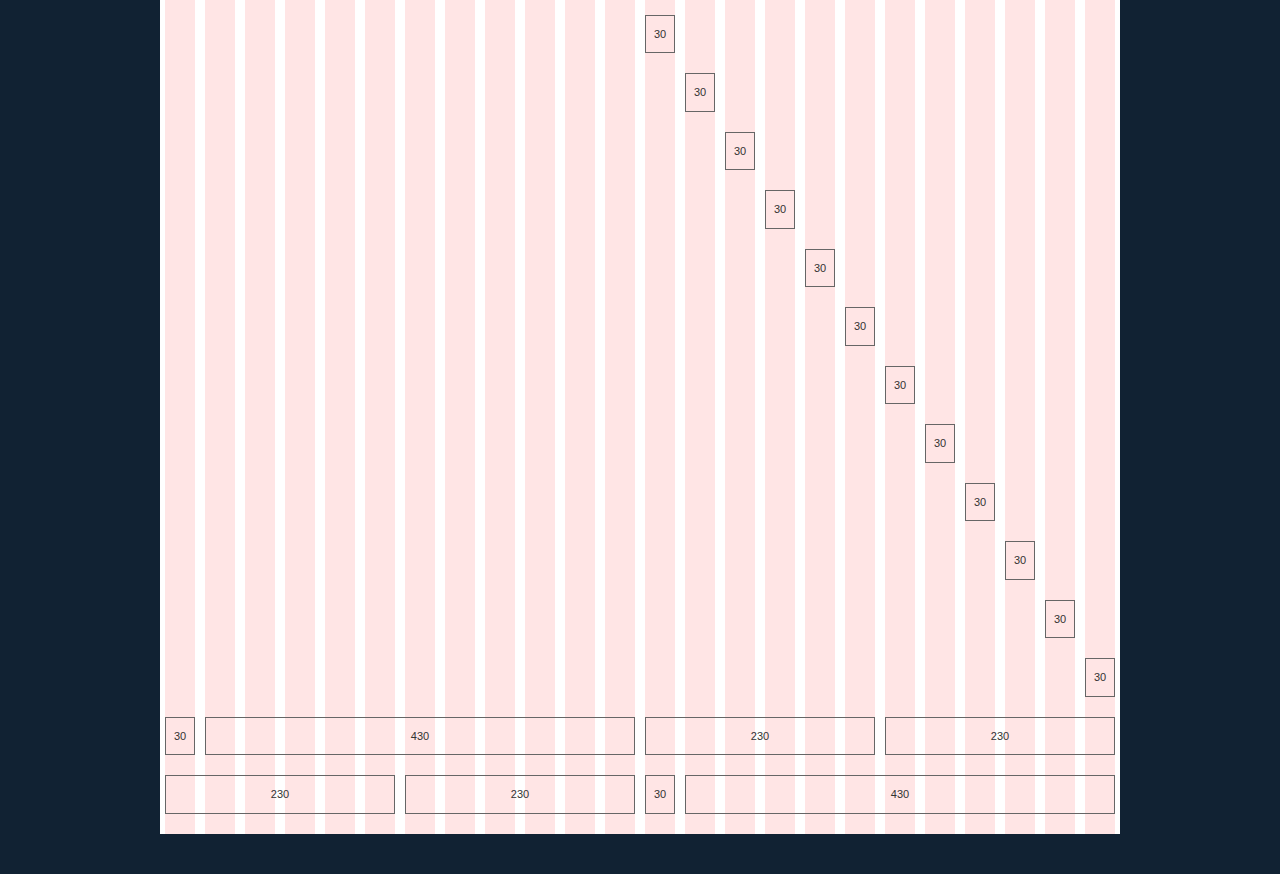
<file: 960-Grid-System-master/code/demo_24_col.html>
<!DOCTYPE html>
<html lang="en">
<head>
<meta charset="utf-8" />
<title>960 Grid System &mdash; Demo</title>
<link rel="stylesheet" href="css/reset.css" />
<link rel="stylesheet" href="css/text.css" />
<link rel="stylesheet" href="css/960_24_col.css" />
<link rel="stylesheet" href="css/demo.css" />
</head>
<body>
<h1>
  <a href="http://960.gs/">960 Grid System</a>
</h1>
<div class="container_24">
  <h2>
    24 Column Grid
  </h2>
  <div class="grid_24">
    <p>
      950
    </p>
  </div>
  <!-- end .grid_24 -->
  <div class="clear"></div>
  <div class="grid_1">
    <p>
      30
    </p>
  </div>
  <!-- end .grid_1 -->
  <div class="grid_23">
    <p>
      910
    </p>
  </div>
  <!-- end .grid_23 -->
  <div class="clear"></div>
  <div class="grid_2">
    <p>
      70
    </p>
  </div>
  <!-- end .grid_2 -->
  <div class="grid_22">
    <p>
      870
    </p>
  </div>
  <!-- end .grid_2 -->
  <div class="clear"></div>
  <div class="grid_3">
    <p>
      110
    </p>
  </div>
  <!-- end .grid_3 -->
  <div class="grid_21">
    <p>
      830
    </p>
  </div>
  <!-- end .grid_21 -->
  <div class="clear"></div>
  <div class="grid_4">
    <p>
      150
    </p>
  </div>
  <!-- end .grid_4 -->
  <div class="grid_20">
    <p>
      790
    </p>
  </div>
  <!-- end .grid_20 -->
  <div class="clear"></div>
  <div class="grid_5">
    <p>
      190
    </p>
  </div>
  <!-- end .grid_5 -->
  <div class="grid_19">
    <p>
      750
    </p>
  </div>
  <!-- end .grid_19 -->
  <div class="clear"></div>
  <div class="grid_6">
    <p>
      230
    </p>
  </div>
  <!-- end .grid_6 -->
  <div class="grid_18">
    <p>
      710
    </p>
  </div>
  <!-- end .grid_18 -->
  <div class="clear"></div>
  <div class="grid_7">
    <p>
      270
    </p>
  </div>
  <!-- end .grid_7 -->
  <div class="grid_17">
    <p>
      670
    </p>
  </div>
  <!-- end .grid_17 -->
  <div class="clear"></div>
  <div class="grid_8">
    <p>
      310
    </p>
  </div>
  <!-- end .grid_8 -->
  <div class="grid_16">
    <p>
      630
    </p>
  </div>
  <!-- end .grid_16 -->
  <div class="clear"></div>
  <div class="grid_9">
    <p>
      350
    </p>
  </div>
  <!-- end .grid_9 -->
  <div class="grid_15">
    <p>
      590
    </p>
  </div>
  <!-- end .grid_15 -->
  <div class="clear"></div>
  <div class="grid_10">
    <p>
      390
    </p>
  </div>
  <!-- end .grid_10 -->
  <div class="grid_14">
    <p>
      550
    </p>
  </div>
  <!-- end .grid_14 -->
  <div class="clear"></div>
  <div class="grid_11">
    <p>
      430
    </p>
  </div>
  <!-- end .grid_11 -->
  <div class="grid_13">
    <p>
      510
    </p>
  </div>
  <!-- end .grid_13 -->
  <div class="clear"></div>
  <div class="grid_12">
    <p>
      470
    </p>
  </div>
  <!-- end .grid_12 -->
  <div class="grid_12">
    <p>
      470
    </p>
  </div>
  <!-- end .grid_12 -->
  <div class="clear"></div>
  <div class="grid_1 suffix_23">
    <p>
      30
    </p>
  </div>
  <!-- end .grid_1.suffix_23 -->
  <div class="clear"></div>
  <div class="grid_1 prefix_1 suffix_22">
    <p>
      30
    </p>
  </div>
  <!-- end .grid_1.prefix_1.suffix_22 -->
  <div class="clear"></div>
  <div class="grid_1 prefix_2 suffix_21">
    <p>
      30
    </p>
  </div>
  <!-- end .grid_1.prefix_2.suffix_21 -->
  <div class="clear"></div>
  <div class="grid_1 prefix_3 suffix_20">
    <p>
      30
    </p>
  </div>
  <!-- end .grid_1.prefix_3.suffix_20 -->
  <div class="clear"></div>
  <div class="grid_1 prefix_4 suffix_19">
    <p>
      30
    </p>
  </div>
  <!-- end .grid_1.prefix_4.suffix_19 -->
  <div class="clear"></div>
  <div class="grid_1 prefix_5 suffix_18">
    <p>
      30
    </p>
  </div>
  <!-- end .grid_1.prefix_5.suffix_18 -->
  <div class="clear"></div>
  <div class="grid_1 prefix_6 suffix_17">
    <p>
      30
    </p>
  </div>
  <!-- end .grid_1.prefix_6.suffix_17 -->
  <div class="clear"></div>
  <div class="grid_1 prefix_7 suffix_16">
    <p>
      30
    </p>
  </div>
  <!-- end .grid_1.prefix_7.suffix_16 -->
  <div class="clear"></div>
  <div class="grid_1 prefix_8 suffix_15">
    <p>
      30
    </p>
  </div>
  <!-- end .grid_1.prefix_8.suffix_15 -->
  <div class="clear"></div>
  <div class="grid_1 prefix_9 suffix_14">
    <p>
      30
    </p>
  </div>
  <!-- end .grid_1.prefix_9.suffix_14 -->
  <div class="clear"></div>
  <div class="grid_1 prefix_10 suffix_13">
    <p>
      30
    </p>
  </div>
  <!-- end .grid_1.prefix_10.suffix_13 -->
  <div class="clear"></div>
  <div class="grid_1 prefix_11 suffix_12">
    <p>
      30
    </p>
  </div>
  <!-- end .grid_1.prefix_11.suffix_12 -->
  <div class="grid_1 prefix_12 suffix_11">
    <p>
      30
    </p>
  </div>
  <!-- end .grid_1.prefix_12.suffix_11 -->
  <div class="clear"></div>
  <div class="grid_1 prefix_13 suffix_10">
    <p>
      30
    </p>
  </div>
  <!-- end .grid_1.prefix_13.suffix_10 -->
  <div class="clear"></div>
  <div class="grid_1 prefix_14 suffix_9">
    <p>
      30
    </p>
  </div>
  <!-- end .grid_1.prefix_14.suffix_9 -->
  <div class="clear"></div>
  <div class="grid_1 prefix_15 suffix_8">
    <p>
      30
    </p>
  </div>
  <!-- end .grid_1.prefix_15.suffix_8 -->
  <div class="clear"></div>
  <div class="grid_1 prefix_16 suffix_7">
    <p>
      30
    </p>
  </div>
  <!-- end .grid_1.prefix_16.suffix_7 -->
  <div class="clear"></div>
  <div class="grid_1 prefix_17 suffix_6">
    <p>
      30
    </p>
  </div>
  <!-- end .grid_1.prefix_17.suffix_6 -->
  <div class="clear"></div>
  <div class="grid_1 prefix_18 suffix_5">
    <p>
      30
    </p>
  </div>
  <!-- end .grid_1.prefix_18.suffix_5 -->
  <div class="clear"></div>
  <div class="grid_1 prefix_19 suffix_4">
    <p>
      30
    </p>
  </div>
  <!-- end .grid_1.prefix_19.suffix_4 -->
  <div class="clear"></div>
  <div class="grid_1 prefix_20 suffix_3">
    <p>
      30
    </p>
  </div>
  <!-- end .grid_1.prefix_20.suffix_3 -->
  <div class="clear"></div>
  <div class="grid_1 prefix_21 suffix_2">
    <p>
      30
    </p>
  </div>
  <!-- end .grid_1.prefix_21.suffix_2 -->
  <div class="clear"></div>
  <div class="grid_1 prefix_22 suffix_1">
    <p>
      30
    </p>
  </div>
  <!-- end .grid_1.prefix_22.suffix_1 -->
  <div class="clear"></div>
  <div class="grid_1 prefix_23">
    <p>
      30
    </p>
  </div>
  <!-- end .grid_1.prefix_23 -->
  <div class="clear"></div>
  <div class="grid_12 push_12">
    <div class="grid_6 alpha">
      <p>
        230
      </p>
    </div>
    <!-- end .grid_6.alpha -->
    <div class="grid_6 omega">
      <p>
        230
      </p>
    </div>
    <!-- end .grid_6.omega -->
    <div class="clear"></div>
    <div class="grid_1 alpha">
      <p>
        30
      </p>
    </div>
    <!-- end .grid_1.alpha -->
    <div class="grid_11 omega">
      <p>
        430
      </p>
    </div>
    <!-- end .grid_11.omega -->
  </div>
  <!-- end .grid_12.push_12 -->
  <div class="grid_12 pull_12">
    <div class="grid_1 alpha">
      <p>
        30
      </p>
    </div>
    <!-- end .grid_1.alpha -->
    <div class="grid_11 omega">
      <p>
        430
      </p>
    </div>
    <!-- end .grid_11.omega -->
    <div class="clear"></div>
    <div class="grid_6 alpha">
      <p>
        230
      </p>
    </div>
    <!-- end .grid_6.alpha -->
    <div class="grid_6 omega">
      <p>
        230
      </p>
    </div>
    <!-- end .grid_6.omega -->
  </div>
  <!-- end .grid_12.pull_12 -->
</div>
<!-- end .container_24 -->
</body>
</html>
</file>
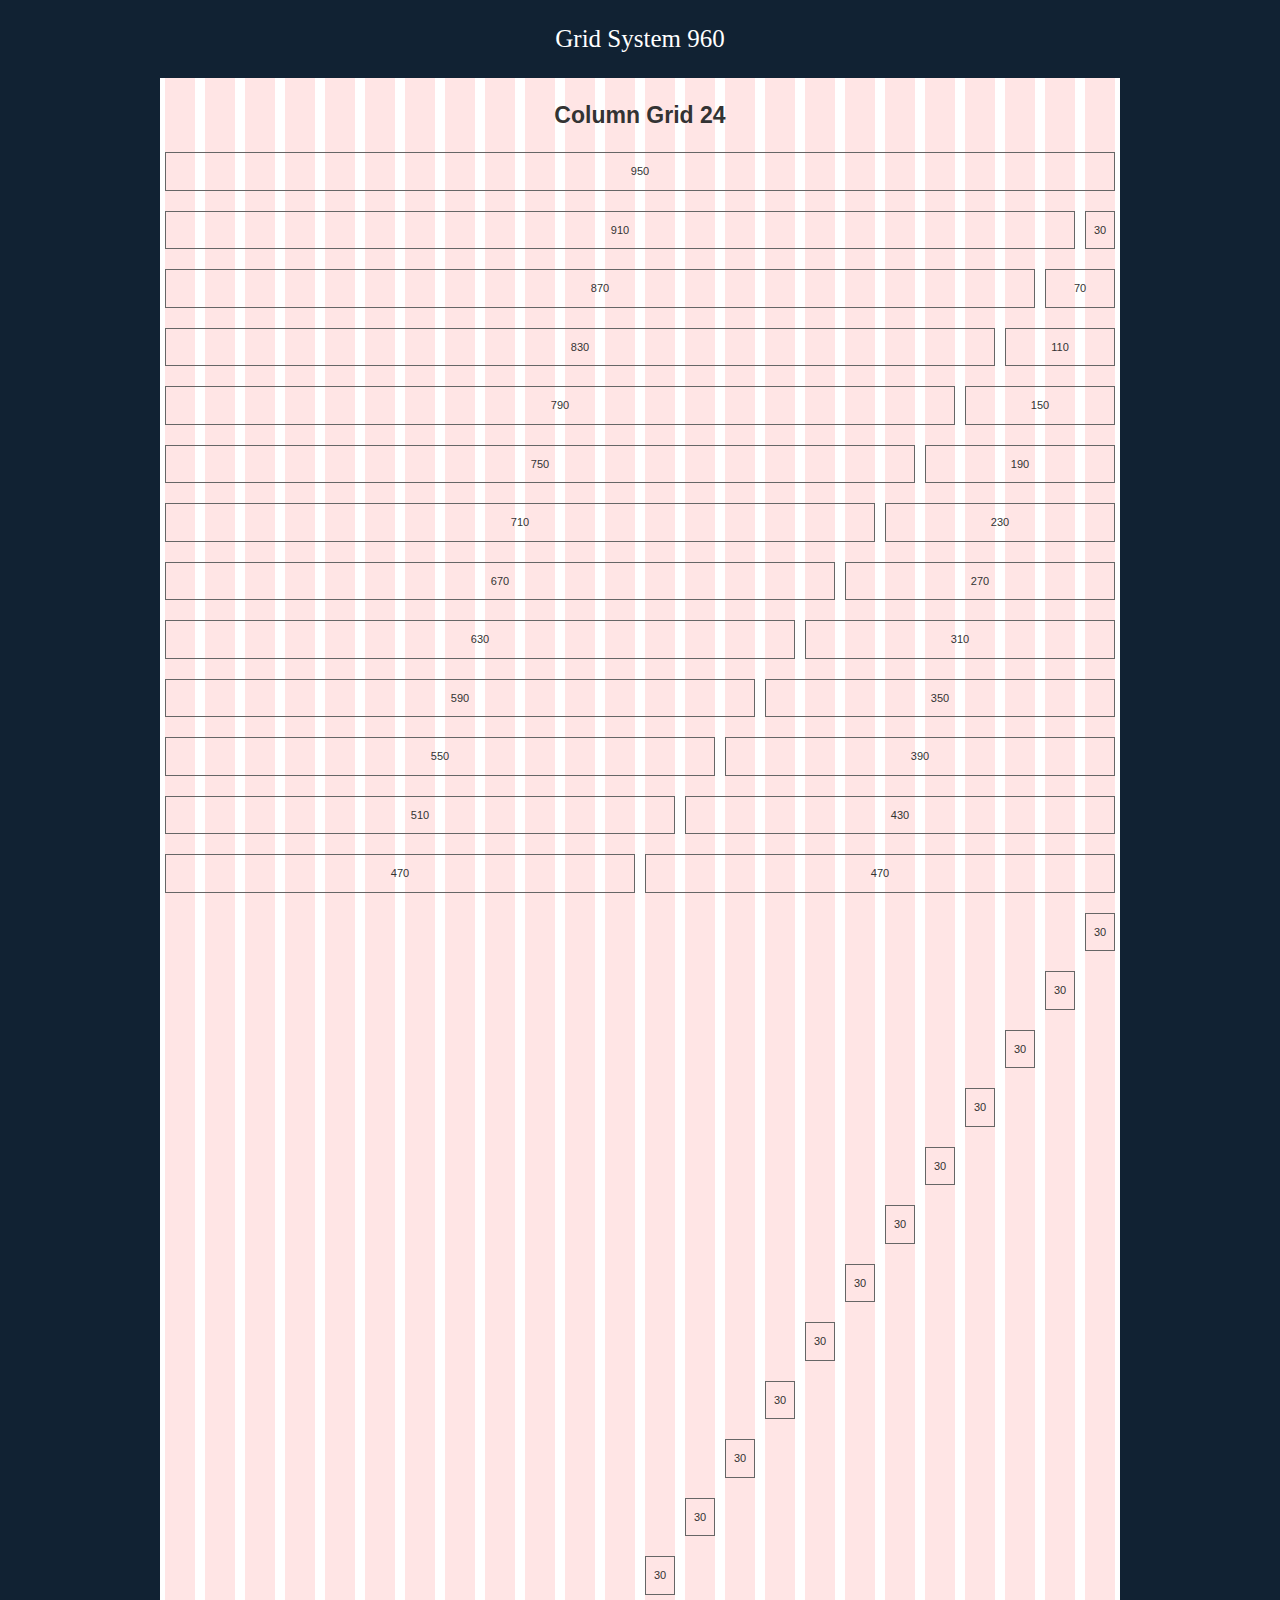
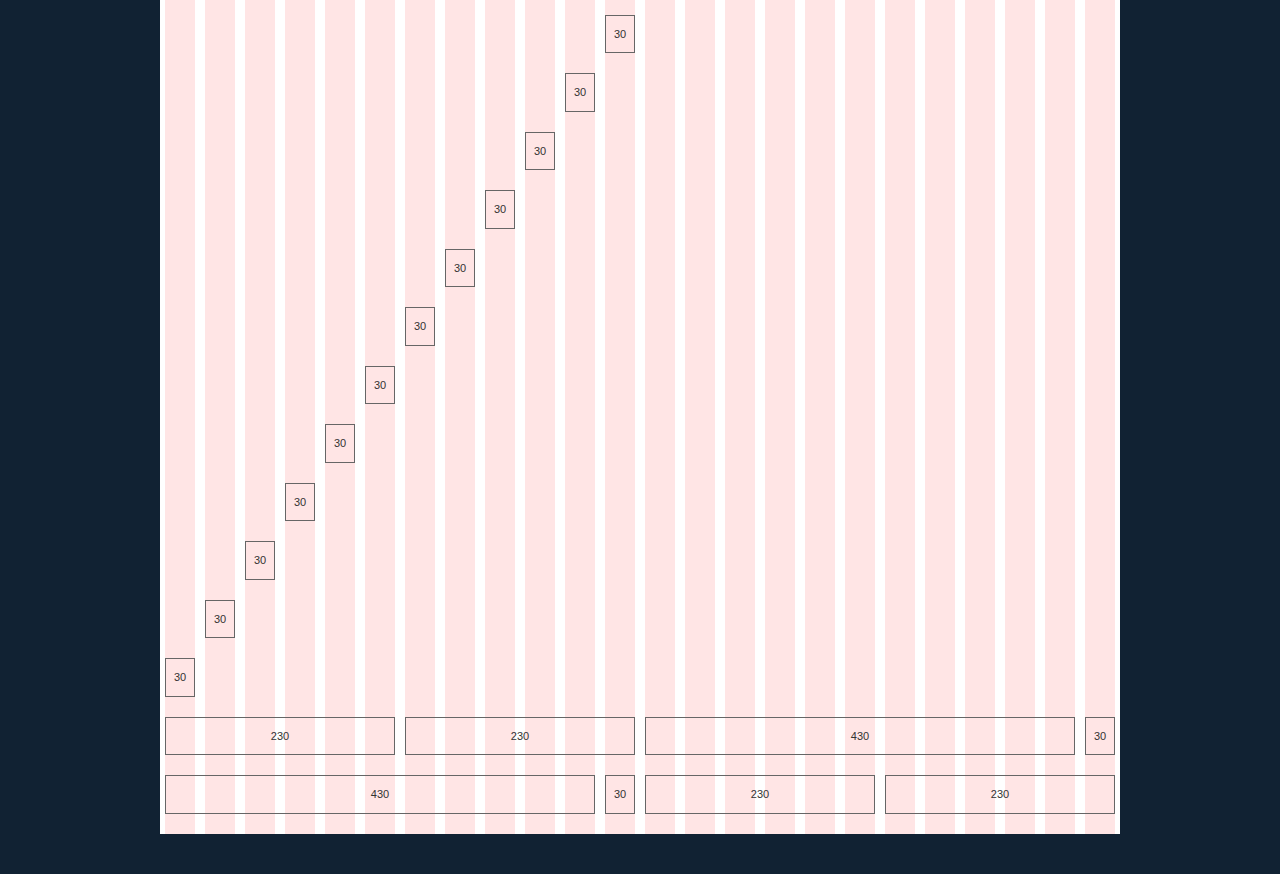
<file: 960-Grid-System-master/code/demo_24_col_rtl.html>
<!DOCTYPE html>
<html lang="en" dir="rtl">
<head>
<meta charset="utf-8" />
<title>960 Grid System &mdash; Demo</title>
<link rel="stylesheet" href="css/reset_rtl.css" />
<link rel="stylesheet" href="css/text_rtl.css" />
<link rel="stylesheet" href="css/960_24_col_rtl.css" />
<link rel="stylesheet" href="css/demo.css" />
</head>
<body>
<h1>
  <a href="http://960.gs/">960 Grid System</a>
</h1>
<div class="container_24">
  <h2>
    24 Column Grid
  </h2>
  <div class="grid_24">
    <p>
      950
    </p>
  </div>
  <!-- end .grid_24 -->
  <div class="clear"></div>
  <div class="grid_1">
    <p>
      30
    </p>
  </div>
  <!-- end .grid_1 -->
  <div class="grid_23">
    <p>
      910
    </p>
  </div>
  <!-- end .grid_23 -->
  <div class="clear"></div>
  <div class="grid_2">
    <p>
      70
    </p>
  </div>
  <!-- end .grid_2 -->
  <div class="grid_22">
    <p>
      870
    </p>
  </div>
  <!-- end .grid_2 -->
  <div class="clear"></div>
  <div class="grid_3">
    <p>
      110
    </p>
  </div>
  <!-- end .grid_3 -->
  <div class="grid_21">
    <p>
      830
    </p>
  </div>
  <!-- end .grid_21 -->
  <div class="clear"></div>
  <div class="grid_4">
    <p>
      150
    </p>
  </div>
  <!-- end .grid_4 -->
  <div class="grid_20">
    <p>
      790
    </p>
  </div>
  <!-- end .grid_20 -->
  <div class="clear"></div>
  <div class="grid_5">
    <p>
      190
    </p>
  </div>
  <!-- end .grid_5 -->
  <div class="grid_19">
    <p>
      750
    </p>
  </div>
  <!-- end .grid_19 -->
  <div class="clear"></div>
  <div class="grid_6">
    <p>
      230
    </p>
  </div>
  <!-- end .grid_6 -->
  <div class="grid_18">
    <p>
      710
    </p>
  </div>
  <!-- end .grid_18 -->
  <div class="clear"></div>
  <div class="grid_7">
    <p>
      270
    </p>
  </div>
  <!-- end .grid_7 -->
  <div class="grid_17">
    <p>
      670
    </p>
  </div>
  <!-- end .grid_17 -->
  <div class="clear"></div>
  <div class="grid_8">
    <p>
      310
    </p>
  </div>
  <!-- end .grid_8 -->
  <div class="grid_16">
    <p>
      630
    </p>
  </div>
  <!-- end .grid_16 -->
  <div class="clear"></div>
  <div class="grid_9">
    <p>
      350
    </p>
  </div>
  <!-- end .grid_9 -->
  <div class="grid_15">
    <p>
      590
    </p>
  </div>
  <!-- end .grid_15 -->
  <div class="clear"></div>
  <div class="grid_10">
    <p>
      390
    </p>
  </div>
  <!-- end .grid_10 -->
  <div class="grid_14">
    <p>
      550
    </p>
  </div>
  <!-- end .grid_14 -->
  <div class="clear"></div>
  <div class="grid_11">
    <p>
      430
    </p>
  </div>
  <!-- end .grid_11 -->
  <div class="grid_13">
    <p>
      510
    </p>
  </div>
  <!-- end .grid_13 -->
  <div class="clear"></div>
  <div class="grid_12">
    <p>
      470
    </p>
  </div>
  <!-- end .grid_12 -->
  <div class="grid_12">
    <p>
      470
    </p>
  </div>
  <!-- end .grid_12 -->
  <div class="clear"></div>
  <div class="grid_1 suffix_23">
    <p>
      30
    </p>
  </div>
  <!-- end .grid_1.suffix_23 -->
  <div class="clear"></div>
  <div class="grid_1 prefix_1 suffix_22">
    <p>
      30
    </p>
  </div>
  <!-- end .grid_1.prefix_1.suffix_22 -->
  <div class="clear"></div>
  <div class="grid_1 prefix_2 suffix_21">
    <p>
      30
    </p>
  </div>
  <!-- end .grid_1.prefix_2.suffix_21 -->
  <div class="clear"></div>
  <div class="grid_1 prefix_3 suffix_20">
    <p>
      30
    </p>
  </div>
  <!-- end .grid_1.prefix_3.suffix_20 -->
  <div class="clear"></div>
  <div class="grid_1 prefix_4 suffix_19">
    <p>
      30
    </p>
  </div>
  <!-- end .grid_1.prefix_4.suffix_19 -->
  <div class="clear"></div>
  <div class="grid_1 prefix_5 suffix_18">
    <p>
      30
    </p>
  </div>
  <!-- end .grid_1.prefix_5.suffix_18 -->
  <div class="clear"></div>
  <div class="grid_1 prefix_6 suffix_17">
    <p>
      30
    </p>
  </div>
  <!-- end .grid_1.prefix_6.suffix_17 -->
  <div class="clear"></div>
  <div class="grid_1 prefix_7 suffix_16">
    <p>
      30
    </p>
  </div>
  <!-- end .grid_1.prefix_7.suffix_16 -->
  <div class="clear"></div>
  <div class="grid_1 prefix_8 suffix_15">
    <p>
      30
    </p>
  </div>
  <!-- end .grid_1.prefix_8.suffix_15 -->
  <div class="clear"></div>
  <div class="grid_1 prefix_9 suffix_14">
    <p>
      30
    </p>
  </div>
  <!-- end .grid_1.prefix_9.suffix_14 -->
  <div class="clear"></div>
  <div class="grid_1 prefix_10 suffix_13">
    <p>
      30
    </p>
  </div>
  <!-- end .grid_1.prefix_10.suffix_13 -->
  <div class="clear"></div>
  <div class="grid_1 prefix_11 suffix_12">
    <p>
      30
    </p>
  </div>
  <!-- end .grid_1.prefix_11.suffix_12 -->
  <div class="grid_1 prefix_12 suffix_11">
    <p>
      30
    </p>
  </div>
  <!-- end .grid_1.prefix_12.suffix_11 -->
  <div class="clear"></div>
  <div class="grid_1 prefix_13 suffix_10">
    <p>
      30
    </p>
  </div>
  <!-- end .grid_1.prefix_13.suffix_10 -->
  <div class="clear"></div>
  <div class="grid_1 prefix_14 suffix_9">
    <p>
      30
    </p>
  </div>
  <!-- end .grid_1.prefix_14.suffix_9 -->
  <div class="clear"></div>
  <div class="grid_1 prefix_15 suffix_8">
    <p>
      30
    </p>
  </div>
  <!-- end .grid_1.prefix_15.suffix_8 -->
  <div class="clear"></div>
  <div class="grid_1 prefix_16 suffix_7">
    <p>
      30
    </p>
  </div>
  <!-- end .grid_1.prefix_16.suffix_7 -->
  <div class="clear"></div>
  <div class="grid_1 prefix_17 suffix_6">
    <p>
      30
    </p>
  </div>
  <!-- end .grid_1.prefix_17.suffix_6 -->
  <div class="clear"></div>
  <div class="grid_1 prefix_18 suffix_5">
    <p>
      30
    </p>
  </div>
  <!-- end .grid_1.prefix_18.suffix_5 -->
  <div class="clear"></div>
  <div class="grid_1 prefix_19 suffix_4">
    <p>
      30
    </p>
  </div>
  <!-- end .grid_1.prefix_19.suffix_4 -->
  <div class="clear"></div>
  <div class="grid_1 prefix_20 suffix_3">
    <p>
      30
    </p>
  </div>
  <!-- end .grid_1.prefix_20.suffix_3 -->
  <div class="clear"></div>
  <div class="grid_1 prefix_21 suffix_2">
    <p>
      30
    </p>
  </div>
  <!-- end .grid_1.prefix_21.suffix_2 -->
  <div class="clear"></div>
  <div class="grid_1 prefix_22 suffix_1">
    <p>
      30
    </p>
  </div>
  <!-- end .grid_1.prefix_22.suffix_1 -->
  <div class="clear"></div>
  <div class="grid_1 prefix_23">
    <p>
      30
    </p>
  </div>
  <!-- end .grid_1.prefix_23 -->
  <div class="clear"></div>
  <div class="grid_12 push_12">
    <div class="grid_6 alpha">
      <p>
        230
      </p>
    </div>
    <!-- end .grid_6.alpha -->
    <div class="grid_6 omega">
      <p>
        230
      </p>
    </div>
    <!-- end .grid_6.omega -->
    <div class="clear"></div>
    <div class="grid_1 alpha">
      <p>
        30
      </p>
    </div>
    <!-- end .grid_1.alpha -->
    <div class="grid_11 omega">
      <p>
        430
      </p>
    </div>
    <!-- end .grid_11.omega -->
  </div>
  <!-- end .grid_12.push_12 -->
  <div class="grid_12 pull_12">
    <div class="grid_1 alpha">
      <p>
        30
      </p>
    </div>
    <!-- end .grid_1.alpha -->
    <div class="grid_11 omega">
      <p>
        430
      </p>
    </div>
    <!-- end .grid_11.omega -->
    <div class="clear"></div>
    <div class="grid_6 alpha">
      <p>
        230
      </p>
    </div>
    <!-- end .grid_6.alpha -->
    <div class="grid_6 omega">
      <p>
        230
      </p>
    </div>
    <!-- end .grid_6.omega -->
  </div>
  <!-- end .grid_12.pull_12 -->
</div>
<!-- end .container_24 -->
</body>
</html>
</file>
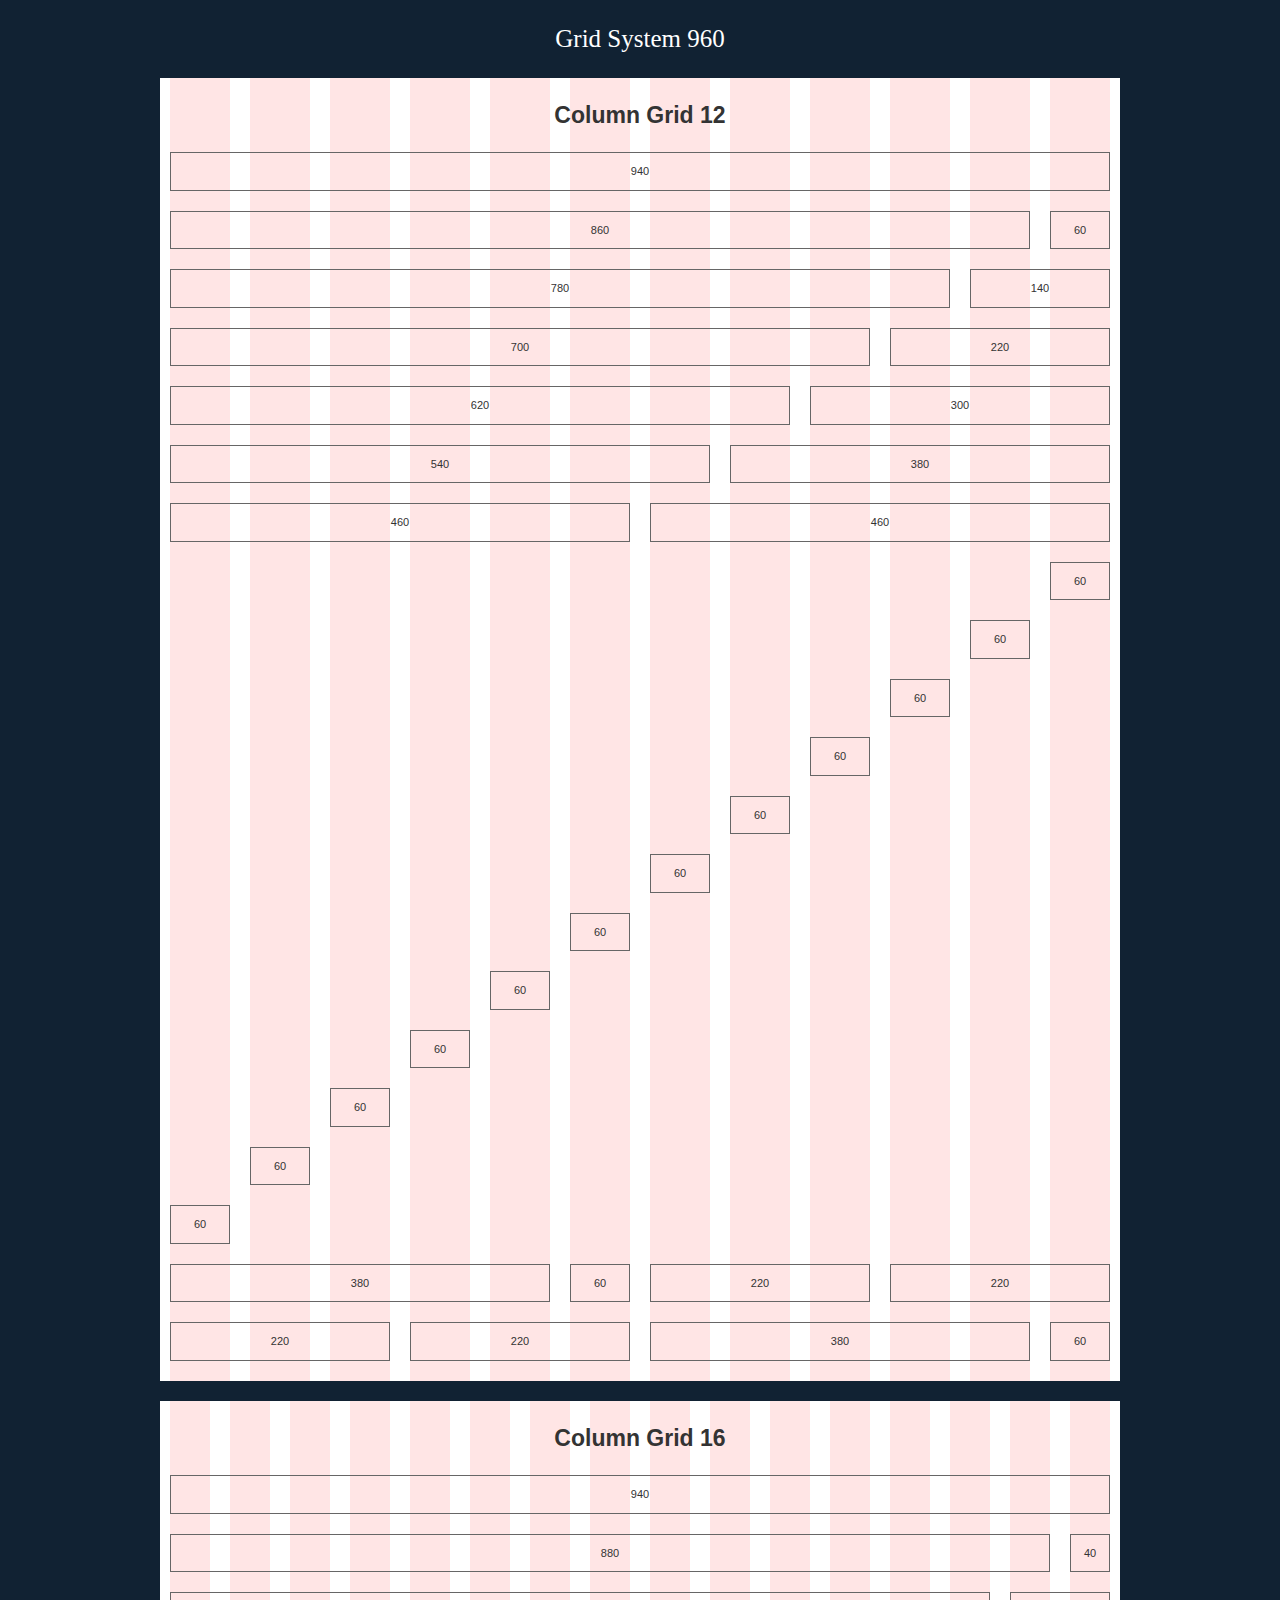
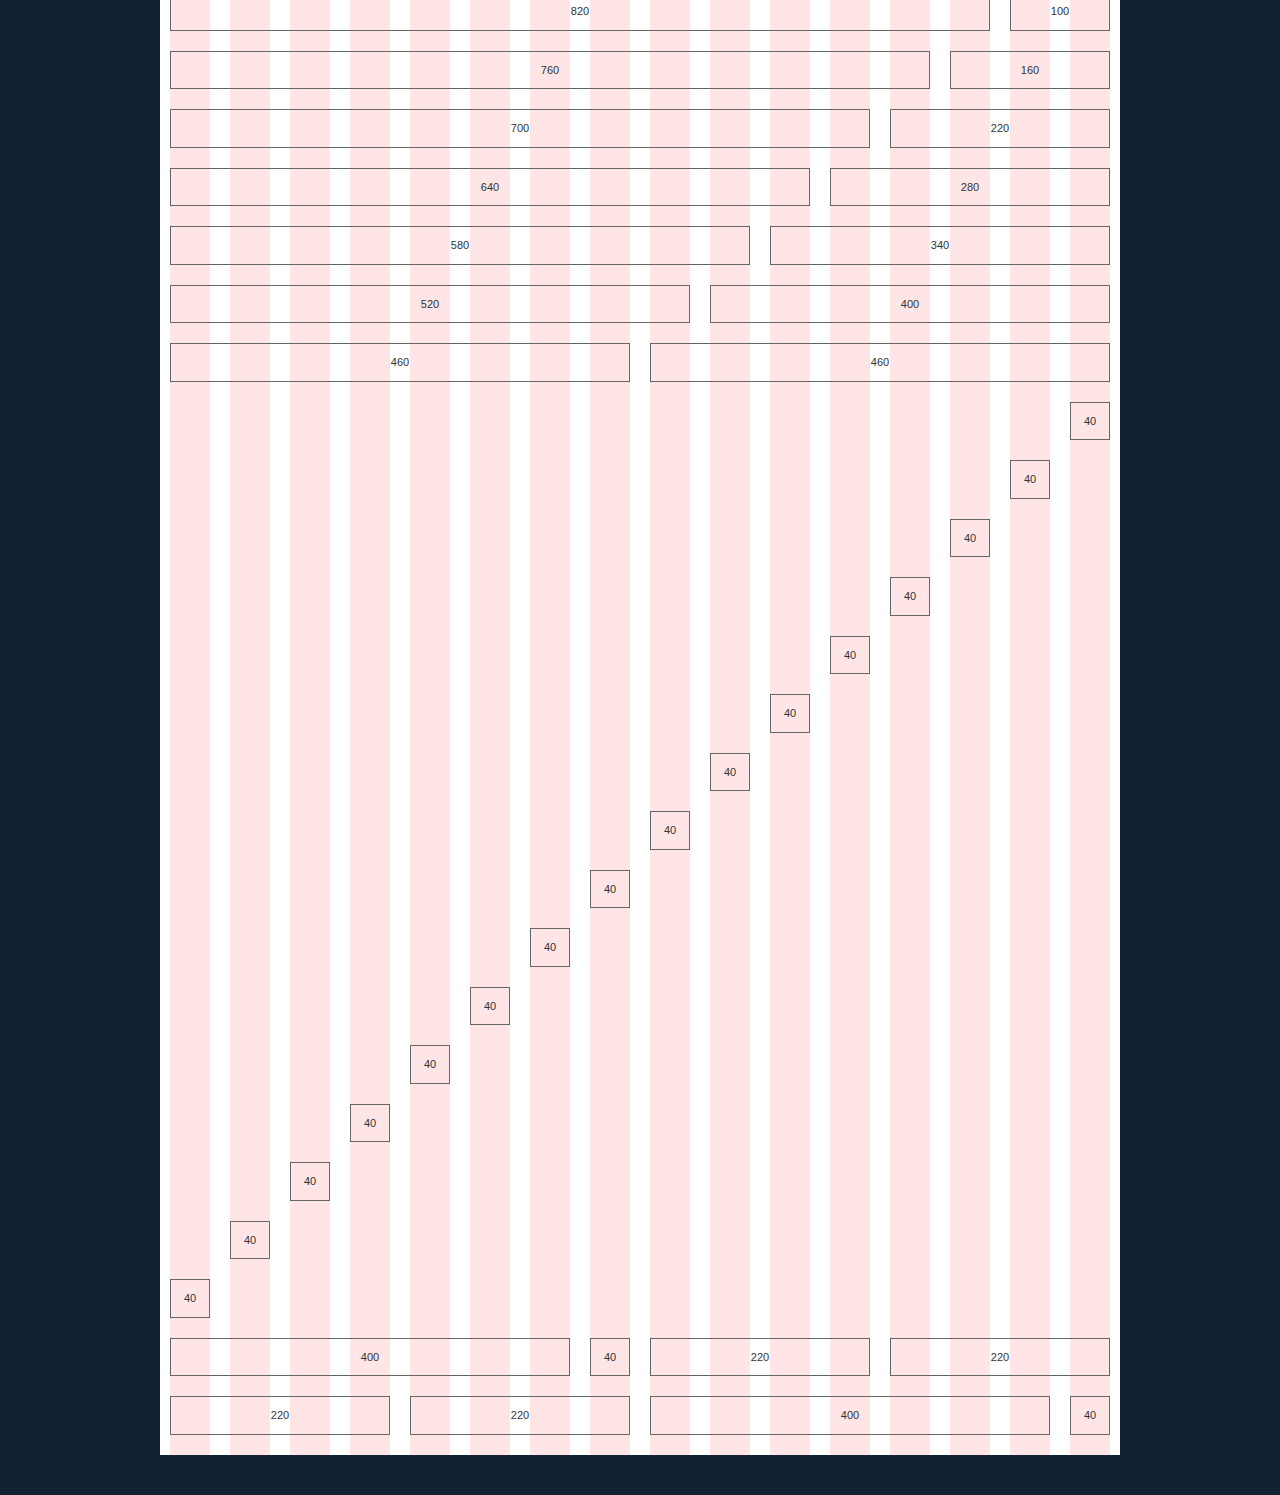
<file: 960-Grid-System-master/code/demo_rtl.html>
<!DOCTYPE html>
<html lang="en" dir="rtl">
<head>
<meta charset="utf-8" />
<title>960 Grid System &mdash; Demo</title>
<link rel="stylesheet" href="css/reset_rtl.css" />
<link rel="stylesheet" href="css/text_rtl.css" />
<link rel="stylesheet" href="css/960_rtl.css" />
<link rel="stylesheet" href="css/demo.css" />
</head>
<body>
<h1>
  <a href="http://960.gs/">960 Grid System</a>
</h1>
<div class="container_12">
  <h2>
    12 Column Grid
  </h2>
  <div class="grid_12">
    <p>
      940
    </p>
  </div>
  <!-- end .grid_12 -->
  <div class="clear"></div>
  <div class="grid_1">
    <p>
      60
    </p>
  </div>
  <!-- end .grid_1 -->
  <div class="grid_11">
    <p>
      860
    </p>
  </div>
  <!-- end .grid_11 -->
  <div class="clear"></div>
  <div class="grid_2">
    <p>
      140
    </p>
  </div>
  <!-- end .grid_2 -->
  <div class="grid_10">
    <p>
      780
    </p>
  </div>
  <!-- end .grid_10 -->
  <div class="clear"></div>
  <div class="grid_3">
    <p>
      220
    </p>
  </div>
  <!-- end .grid_3 -->
  <div class="grid_9">
    <p>
      700
    </p>
  </div>
  <!-- end .grid_9 -->
  <div class="clear"></div>
  <div class="grid_4">
    <p>
      300
    </p>
  </div>
  <!-- end .grid_4 -->
  <div class="grid_8">
    <p>
      620
    </p>
  </div>
  <!-- end .grid_8 -->
  <div class="clear"></div>
  <div class="grid_5">
    <p>
      380
    </p>
  </div>
  <!-- end .grid_5 -->
  <div class="grid_7">
    <p>
      540
    </p>
  </div>
  <!-- end .grid_7 -->
  <div class="clear"></div>
  <div class="grid_6">
    <p>
      460
    </p>
  </div>
  <!-- end .grid_6 -->
  <div class="grid_6">
    <p>
      460
    </p>
  </div>
  <!-- end .grid_6 -->
  <div class="clear"></div>
  <div class="grid_1 suffix_11">
    <p>
      60
    </p>
  </div>
  <!-- end .grid_1.suffix_11 -->
  <div class="clear"></div>
  <div class="grid_1 prefix_1 suffix_10">
    <p>
      60
    </p>
  </div>
  <!-- end .grid_1.prefix_1.suffix_10 -->
  <div class="clear"></div>
  <div class="grid_1 prefix_2 suffix_9">
    <p>
      60
    </p>
  </div>
  <!-- end .grid_1.prefix_2.suffix_9 -->
  <div class="clear"></div>
  <div class="grid_1 prefix_3 suffix_8">
    <p>
      60
    </p>
  </div>
  <!-- end .grid_1.prefix_3.suffix_8 -->
  <div class="clear"></div>
  <div class="grid_1 prefix_4 suffix_7">
    <p>
      60
    </p>
  </div>
  <!-- end .grid_1.prefix_4.suffix_7 -->
  <div class="clear"></div>
  <div class="grid_1 prefix_5 suffix_6">
    <p>
      60
    </p>
  </div>
  <!-- end .grid_1.prefix_5.suffix_6 -->
  <div class="clear"></div>
  <div class="grid_1 prefix_6 suffix_5">
    <p>
      60
    </p>
  </div>
  <!-- end .grid_1.prefix_6.suffix_5 -->
  <div class="clear"></div>
  <div class="grid_1 prefix_7 suffix_4">
    <p>
      60
    </p>
  </div>
  <!-- end .grid_1.prefix_7.suffix_4 -->
  <div class="clear"></div>
  <div class="grid_1 prefix_8 suffix_3">
    <p>
      60
    </p>
  </div>
  <!-- end .grid_1.prefix_8.suffix_3 -->
  <div class="clear"></div>
  <div class="grid_1 prefix_9 suffix_2">
    <p>
      60
    </p>
  </div>
  <!-- end .grid_1.prefix_9.suffix_2 -->
  <div class="clear"></div>
  <div class="grid_1 prefix_10 suffix_1">
    <p>
      60
    </p>
  </div>
  <!-- end .grid_1.prefix_10.suffix_1 -->
  <div class="clear"></div>
  <div class="grid_1 prefix_11">
    <p>
      60
    </p>
  </div>
  <!-- end .grid_1.prefix_11 -->
  <div class="clear"></div>
  <div class="grid_6 push_6">
    <div class="grid_1 alpha">
      <p>
        60
      </p>
    </div>
    <!-- end .grid_1.alpha -->
    <div class="grid_5 omega">
      <p>
        380
      </p>
    </div>
    <!-- end .grid_5.omega -->
    <div class="clear"></div>
    <div class="grid_3 alpha">
      <p>
        220
      </p>
    </div>
    <!-- end .grid_3.alpha -->
    <div class="grid_3 omega">
      <p>
        220
      </p>
    </div>
    <!-- end .grid_3.omega -->
  </div>
  <!-- end .grid_6.push_6 -->
  <div class="grid_6 pull_6">
    <div class="grid_3 alpha">
      <p>
        220
      </p>
    </div>
    <!-- end .grid_3.alpha -->
    <div class="grid_3 omega">
      <p>
        220
      </p>
    </div>
    <!-- end .grid_3.omega -->
    <div class="clear"></div>
    <div class="grid_1 alpha">
      <p>
        60
      </p>
    </div>
    <!-- end .grid_1.alpha -->
    <div class="grid_5 omega">
      <p>
        380
      </p>
    </div>
    <!-- end .grid_5.omega -->
  </div>
  <!-- end .grid_6.pull_6 -->
</div>
<!-- end .container_12 -->
<div class="container_16">
  <h2>
    16 Column Grid
  </h2>
  <div class="grid_16">
    <p>
      940
    </p>
  </div>
  <!-- end .grid_16 -->
  <div class="clear"></div>
  <div class="grid_1">
    <p>
      40
    </p>
  </div>
  <!-- end .grid_1 -->
  <div class="grid_15">
    <p>
      880
    </p>
  </div>
  <!-- end .grid_15 -->
  <div class="clear"></div>
  <div class="grid_2">
    <p>
      100
    </p>
  </div>
  <!-- end .grid_2 -->
  <div class="grid_14">
    <p>
      820
    </p>
  </div>
  <!-- end .grid_14 -->
  <div class="clear"></div>
  <div class="grid_3">
    <p>
      160
    </p>
  </div>
  <!-- end .grid_3 -->
  <div class="grid_13">
    <p>
      760
    </p>
  </div>
  <!-- end .grid_13 -->
  <div class="clear"></div>
  <div class="grid_4">
    <p>
      220
    </p>
  </div>
  <!-- end .grid_4 -->
  <div class="grid_12">
    <p>
      700
    </p>
  </div>
  <!-- end .grid_12 -->
  <div class="clear"></div>
  <div class="grid_5">
    <p>
      280
    </p>
  </div>
  <!-- end .grid_5 -->
  <div class="grid_11">
    <p>
      640
    </p>
  </div>
  <!-- end .grid_11 -->
  <div class="clear"></div>
  <div class="grid_6">
    <p>
      340
    </p>
  </div>
  <!-- end .grid_6 -->
  <div class="grid_10">
    <p>
      580
    </p>
  </div>
  <!-- end .grid_10 -->
  <div class="clear"></div>
  <div class="grid_7">
    <p>
      400
    </p>
  </div>
  <!-- end .grid_7 -->
  <div class="grid_9">
    <p>
      520
    </p>
  </div>
  <!-- end .grid_9 -->
  <div class="clear"></div>
  <div class="grid_8">
    <p>
      460
    </p>
  </div>
  <!-- end .grid_8 -->
  <div class="grid_8">
    <p>
      460
    </p>
  </div>
  <!-- end .grid_8 -->
  <div class="clear"></div>
  <div class="grid_1 suffix_15">
    <p>
      40
    </p>
  </div>
  <!-- end .grid_1.suffix_15 -->
  <div class="clear"></div>
  <div class="grid_1 prefix_1 suffix_14">
    <p>
      40
    </p>
  </div>
  <!-- end .grid_1.prefix_1.suffix_14 -->
  <div class="clear"></div>
  <div class="grid_1 prefix_2 suffix_13">
    <p>
      40
    </p>
  </div>
  <!-- end .grid_1.prefix_2.suffix_13 -->
  <div class="clear"></div>
  <div class="grid_1 prefix_3 suffix_12">
    <p>
      40
    </p>
  </div>
  <!-- end .grid_1.prefix_3.suffix_12 -->
  <div class="clear"></div>
  <div class="grid_1 prefix_4 suffix_11">
    <p>
      40
    </p>
  </div>
  <!-- end .grid_1.prefix_4.suffix_11 -->
  <div class="clear"></div>
  <div class="grid_1 prefix_5 suffix_10">
    <p>
      40
    </p>
  </div>
  <!-- end .grid_1.prefix_5.suffix_10 -->
  <div class="clear"></div>
  <div class="grid_1 prefix_6 suffix_9">
    <p>
      40
    </p>
  </div>
  <!-- end .grid_1.prefix_6.suffix_9 -->
  <div class="clear"></div>
  <div class="grid_1 prefix_7 suffix_8">
    <p>
      40
    </p>
  </div>
  <!-- end .grid_1.prefix_7.suffix_8 -->
  <div class="clear"></div>
  <div class="grid_1 prefix_8 suffix_7">
    <p>
      40
    </p>
  </div>
  <!-- end .grid_1.prefix_8.suffix_7 -->
  <div class="clear"></div>
  <div class="grid_1 prefix_9 suffix_6">
    <p>
      40
    </p>
  </div>
  <!-- end .grid_1.prefix_9.suffix_6 -->
  <div class="clear"></div>
  <div class="grid_1 prefix_10 suffix_5">
    <p>
      40
    </p>
  </div>
  <!-- end .grid_1.prefix_10.suffix_5 -->
  <div class="clear"></div>
  <div class="grid_1 prefix_11 suffix_4">
    <p>
      40
    </p>
  </div>
  <!-- end .grid_1.prefix_11.suffix_4 -->
  <div class="clear"></div>
  <div class="grid_1 prefix_12 suffix_3">
    <p>
      40
    </p>
  </div>
  <!-- end .grid_1.prefix_12.suffix_3 -->
  <div class="clear"></div>
  <div class="grid_1 prefix_13 suffix_2">
    <p>
      40
    </p>
  </div>
  <!-- end .grid_1.prefix_13.suffix_2 -->
  <div class="clear"></div>
  <div class="grid_1 prefix_14 suffix_1">
    <p>
      40
    </p>
  </div>
  <!-- end .grid_1.prefix_14.suffix_1 -->
  <div class="clear"></div>
  <div class="grid_1 prefix_15">
    <p>
      40
    </p>
  </div>
  <!-- end .grid_1.prefix_15 -->
  <div class="clear"></div>
  <div class="grid_8 push_8">
    <div class="grid_1 alpha">
      <p>
        40
      </p>
    </div>
    <!-- end .grid_1.alpha -->
    <div class="grid_7 omega">
      <p>
        400
      </p>
    </div>
    <!-- end .grid_7.omega -->
    <div class="clear"></div>
    <div class="grid_4 alpha">
      <p>
        220
      </p>
    </div>
    <!-- end .grid_4.alpha -->
    <div class="grid_4 omega">
      <p>
        220
      </p>
    </div>
    <!-- end .grid_4.omega -->
  </div>
  <!-- end .grid_8.push_8 -->
  <div class="grid_8 pull_8">
    <div class="grid_4 alpha">
      <p>
        220
      </p>
    </div>
    <!-- end .grid_4.alpha -->
    <div class="grid_4 omega">
      <p>
        220
      </p>
    </div>
    <!-- end .grid_4.omega -->
    <div class="clear"></div>
    <div class="grid_1 alpha">
      <p>
        40
      </p>
    </div>
    <!-- end .grid_1.alpha -->
    <div class="grid_7 omega">
      <p>
        400
      </p>
    </div>
    <!-- end .grid_7.omega -->
  </div>
  <!-- end .grid_8.pull_8 -->
</div>
<!-- end .container_16 -->
</body>
</html>
</file>
<file: 主页.css>
@charset "utf-8";
/* CSS Document */


body{
		background-color:rgba(255,255,238,1.00);
	}


#text{
	width:400px;
	height:425px;
	left:60px;
	top:80px;position:absolute;
	font-family:"幼圆";
	font-size: 30px;
	margin-bottom: 40%;
}
#text2{
	width:400px;
	height:425px;
	right:60px;
	top:80px;position:absolute;
	font-family:"幼圆";
	font-size: 30px;
	margin-bottom: 40%;
}
    #code{
		display:none;
		font-size:16px;
}
	.say{margin-left:5px;}
	#wrap{
		position:relative;
		margin:0 auto;
		width:1300px;
		height:300px;
		margin-top:px;
}
	


     #list{
	list-style: none;
	float: left;
	padding: 20px;
}

	.saying:after {
  content: "|";
  font-family:"幼圆";
  font-size: 1.2em;
  line-height: 0;
  display: inline-block;
  vertical-align: baseline;
  opacity: 0.9;
  animation: caret 500ms infinite;
}
	.color{
		font-family: "幼圆";
		font-size: 20px;
	    font-style: normal;
		text-align: center;
	}
div ul li img{
	opacity: 0.8;
}
nav ul {width: 1000px;}
nav ul li{
	list-style: none;
	float:left;
	width: 500px;
}
  
//nav img
{
opacity:0.4;
filter:alpha(opacity=40); /* 针对 IE8 以及更早的版本 */
}
//nav img:hover
{
opacity:1.0;
filter:alpha(opacity=100); /* 针对 IE8 以及更早的版本 */
}


.b a{ position:relative;width:1000px;margin:0 0px 0 0;float:left;height:300px;}
.b li{width:1000px;float:left;margin:2px;display:block;list-style:none;}
.b li img{width:1000px}
.b a:hover{text-decoration:none;cursor:hand;}
.b a span{display:none;cursor:hand;text-align:center;color:#FFF;line-height:36px;padding:132px 0;font-weight:bold;}
.b a:hover span{width:1000px;background:#000;display:block;position:absolute;bottom:0px;left:0;color:##FFF;filter:alpha(opacity=60);-moz-opacity:0.6;opacity:0.6;align:center;}

.c a{ position:relative;width:500px;margin:0 0px 0 0;float:left;height:300px;}
.c li{width:500px;float:left;margin:0px;display:block;list-style:none;}
.c li img{width:500px}
.c a:hover{text-decoration:none;cursor:hand;}
.c a span{display:none;cursor:hand;text-align:center;color:#FFF;line-height:36px;padding:132px 0;font-weight:bold;}
.c a:hover
span{width:500px;background:#000;display:block;position:absolute;bottom:0px;left:0;color:##FFF;filter:alpha(opacity=60);-moz-opacity:0.6;opacity:0.6;align:center;}
</file>
<file: css/demo.css>
body
{
    font-family: 'Advent Pro',georgia, arial,sans-serif;
    font-size: 20px;
    margin: 0;
    padding: 0;
    text-align: center;
    position: absolute;
    width: 100%;
    line-height: 30px;
    color: #666;
}
#header
{
    width: 100%;
    border-bottom: 1px solid #ccc;
    text-align: center;
    font-size: 1.5em;
    padding-top: 20px;
}
#header>h1
{
    padding: 20px;
    color: #FF9721;
    text-shadow: 2px 2px 2px #E0B17B;
}
.menu
{
    text-align: center;
    position: fixed;
    background: #EEE;
    z-index: 1000;
    height: 40px;
    line-height: 40px;
    width: 100%;
}
.menu a,.menu a:visited
{
    margin-right: 30px;
    text-decoration: none;
    color: #1F8AE0;
    font-weight: normal;
}
.menu a:hover
{
    border-bottom: 1px solid #FF96EC;
}
#container
{
    width: 960px;
    margin: auto;
    text-align: left;
}
.effect-container
{
    float: left;
    width: 100%;
    padding-top: 10px;
    padding-bottom: 10px;
    text-align: left;
}
.effect-container .img-style
{
    margin: 7px;
}
.effect-details
{
    font-family:"幼圆";
    font-size: 15px;
    color: #666;
	text-align: left;
}
hr
{
    border: none;
    border-bottom: 1px solid #ccc;
    margin-bottom: 40px;
    margin-top: 40px;
    width: 100%;
}
.code
{
    font-family: monospace; font-size: 14px; color: #78123B;
    display: block;
    border: 1px solid #ED8A34;
    background: #FFF5ED;
    padding: 10px;
    margin-bottom: 10px;
    margin-top: 10px;
}
.button
{
    position:relative;
    top:0;
    left:0;
    margin:0 2px 20px 0;
    padding:10px 15px;
    line-height:100%;
    -moz-border-radius:5px;
    -webkit-border-radius:5px;
    border-radius:5px;
    cursor: pointer;
    width:auto;
    overflow:visible;
    font-weight:normal;
    font-size:14px; /*Pixels for consistancy*/
    text-shadow:0 1px 0 #fff;
    color:#666;
    text-decoration:none;
    vertical-align: middle;
    box-sizing: border-box;
    display:inline-block;
    *display:inline;/*IE ONLY*/
    zoom:1;
    text-shadow:0 -1px 0 #EF0251;
    color:#fff;
    border:1px solid #EF0251;
    background: rgb(255,93,177); /* Old browsers */
    background: -moz-linear-gradient(top, rgba(255,93,177,1) 0%, rgba(239,1,124,1) 100%); /* FF3.6+ */
    background: -webkit-gradient(linear, left top, left bottom, color-stop(0%,rgba(255,93,177,1)), color-stop(100%,rgba(239,1,124,1))); /* Chrome,Safari4+ */
    background: -webkit-linear-gradient(top, rgba(255,93,177,1) 0%,rgba(239,1,124,1) 100%); /* Chrome10+,Safari5.1+ */
    background: -o-linear-gradient(top, rgba(255,93,177,1) 0%,rgba(239,1,124,1) 100%); /* Opera 11.10+ */
    background: -ms-linear-gradient(top, rgba(255,93,177,1) 0%,rgba(239,1,124,1) 100%); /* IE10+ */
    background: linear-gradient(top, rgba(255,93,177,1) 0%,rgba(239,1,124,1) 100%); /* W3C */
    filter: progid:DXImageTransform.Microsoft.gradient( startColorstr='#ff5db1', endColorstr='#ef017c',GradientType=0 ); /* IE6-9 */
    font-size:1.3em;padding:15px 25px;
}

.button:hover
{
    text-shadow:0 1px 0 #EF0251;
    border:1px solid #EF0251;
    background: rgb(255,169,213); /* Old browsers */
    background: -moz-linear-gradient(top, rgba(255,169,213,1) 0%, rgba(254,112,185,1) 100%); /* FF3.6+ */
    background: -webkit-gradient(linear, left top, left bottom, color-stop(0%,rgba(255,169,213,1)), color-stop(100%,rgba(254,112,185,1))); /* Chrome,Safari4+ */
    background: -webkit-linear-gradient(top, rgba(255,169,213,1) 0%,rgba(254,112,185,1) 100%); /* Chrome10+,Safari5.1+ */
    background: -o-linear-gradient(top, rgba(255,169,213,1) 0%,rgba(254,112,185,1) 100%); /* Opera 11.10+ */
    background: -ms-linear-gradient(top, rgba(255,169,213,1) 0%,rgba(254,112,185,1) 100%); /* IE10+ */
    background: linear-gradient(top, rgba(255,169,213,1) 0%,rgba(254,112,185,1) 100%); /* W3C */
    filter: progid:DXImageTransform.Microsoft.gradient( startColorstr='#ffa9d5', endColorstr='#fe70b9',GradientType=0 ); /* IE6-9 */

}
.browser-img
{
    width: 125px;
    margin: 10px;
}
</file>
<file: css/adipoli.css>
.adipoli-wrapper
{
    margin:auto;
    position:relative;
    display: inline-block;
}
.adipoli-wrapper>img
{
    position: absolute;
    z-index: 1;
}
.adipoli-before
{
    position: absolute;
    z-index: 5;
}
.adipoli-after
{
    position: absolute;
    z-index: 10;
}
.adipoli-slice {
    display:block;
    position:absolute;
    z-index:15;
    height:100%;
}
.adipoli-box
{
    display:block;
    position:absolute;
    z-index:15;
}
</file>
<file: style.css>
@charset "utf-8";
/* CSS Document */

body { 
   text-align:center;  
   color:#000;  
  font-family:georgia, serif;  
   font-size:120%;  
   line-height:1.6; 
   margin:0;  
   padding:2em 2em 5em;  
   background:rgb(253, 253, 253); 
   margin:auto; 
   max-width:33em; 
  color:rgb(10, 10, 10); 
 }  
 
 
 
 @media (max-width:500px) { 
   body {font-size:80%;} 
   img {max-width:100% !important; height:auto !important; float:none !important;} 
 } 
 

 a {outline:none !important; font-weight:bold; text-decoration:none;} 
 a:link {color:#c00;} 
 a:visited {color:#606;} 
 a:hover {color:#606;} 
 a:active {color:#900; outline:none;} 
 
section{
	padding-top: 20px;
      padding-left: 0px;
}
 
 h1 { 
	 font-family: "方正姚体"," 方正舒体"," 华文仿宋"," 华文楷体"," 幼圆";
  font-size:320%; 
   line-height:1.35; 
   font-style:normal; 
   margin:1.5em 0 0.8em; 
 } 

 
 h3 { 
	font-family: "方正姚体"," 方正舒体"," 华文仿宋"," 华文楷体"," 幼圆";
   font-weight:normal; 
  text-transform:uppercase; 
   font-size:150%; 
   letter-spacing:0.15em; 
   margin:1.75em 0 0.8em; 
 } 
 

 
 
 nav{
	 background-color: #d9e506;
	width: 100%;
	left: 0;
	top: 0;
	right: 0;
	 position:fixed;
	 text-align: center;
}
nav ul{
	display: block;
	list-style: none;
	text-align: center;
   margin: 0px auto;
	width: 980px;
	
}
nav ul li{
	float: left;
	padding: 20px;
}

 ul, ol, dl { 
   text-align:left; 
 } 
  
 code {font-family:courier, monospace;} 
 p > code {padding:0.25em; background:#eee;} 
 pre {text-align:left; font-size:100%;} 
 hr {height:0; color:#eee; border:1px solid #eee; margin:2em 0 1em;} 
 
 
 .normal {font-weight:normal;} 
 .quiet {color:#999;} 
 .pull-left {float:left; margin:0.5em 2em 1em 0;} 
 .pull-right {float:right; margin:0.5em 0 1em 2em;} 
 
 

#ziti
{
  font-family: "幼圆","方正姚体"," 方正舒体"," 华文仿宋"," 华文楷体";
}

background-image{
	opacity: 0.1;
	filter: "alpha(opacity=50)";
}

#div.background{background-color: #34E590; padding: 20px;}
#p.background{background-color: #34E590; padding: 20px; }
img{
    
	float: right;
}
</file>
<file: 960-Grid-System-master/code/css/text.css>
/*
  960 Grid System ~ Text CSS.
  Learn more ~ http://960.gs/

  Licensed under GPL and MIT.
*/

/* `Basic HTML
----------------------------------------------------------------------------------------------------*/

body {
  font: 13px/1.5 "Helvetica Neue", Arial, "Liberation Sans", FreeSans, sans-serif;
}

pre,
code {
  font-family: "DejaVu Sans Mono", Menlo, Consolas, monospace;
}

hr {
  border: 0 solid #ccc;
  border-top-width: 1px;
  clear: both;
  height: 0;
}

/* `Headings
----------------------------------------------------------------------------------------------------*/

h1 {
  font-size: 25px;
}

h2 {
  font-size: 23px;
}

h3 {
  font-size: 21px;
}

h4 {
  font-size: 19px;
}

h5 {
  font-size: 17px;
}

h6 {
  font-size: 15px;
}

/* `Spacing
----------------------------------------------------------------------------------------------------*/

ol {
  list-style: decimal;
}

ul {
  list-style: disc;
}

li {
  margin-left: 30px;
}

p,
dl,
hr,
h1,
h2,
h3,
h4,
h5,
h6,
ol,
ul,
pre,
table,
address,
fieldset,
figure {
  margin-bottom: 20px;
}
</file>
<file: 960-Grid-System-master/code/css/960.css>
/*
  960 Grid System ~ Core CSS.
  Learn more ~ http://960.gs/

  Licensed under GPL and MIT.
*/

/*
  Forces backgrounds to span full width,
  even if there is horizontal scrolling.
  Increase this if your layout is wider.

  Note: IE6 works fine without this fix.
*/

body {
  min-width: 960px;
}

/* `Container
----------------------------------------------------------------------------------------------------*/

.container_12,
.container_16 {
  margin-left: auto;
  margin-right: auto;
  width: 960px;
}

/* `Grid >> Global
----------------------------------------------------------------------------------------------------*/

.grid_1,
.grid_2,
.grid_3,
.grid_4,
.grid_5,
.grid_6,
.grid_7,
.grid_8,
.grid_9,
.grid_10,
.grid_11,
.grid_12,
.grid_13,
.grid_14,
.grid_15,
.grid_16 {
  display: inline;
  float: left;
  margin-left: 10px;
  margin-right: 10px;
}

.push_1, .pull_1,
.push_2, .pull_2,
.push_3, .pull_3,
.push_4, .pull_4,
.push_5, .pull_5,
.push_6, .pull_6,
.push_7, .pull_7,
.push_8, .pull_8,
.push_9, .pull_9,
.push_10, .pull_10,
.push_11, .pull_11,
.push_12, .pull_12,
.push_13, .pull_13,
.push_14, .pull_14,
.push_15, .pull_15 {
  position: relative;
}

.container_12 .grid_3,
.container_16 .grid_4 {
  width: 220px;
}

.container_12 .grid_6,
.container_16 .grid_8 {
  width: 460px;
}

.container_12 .grid_9,
.container_16 .grid_12 {
  width: 700px;
}

.container_12 .grid_12,
.container_16 .grid_16 {
  width: 940px;
}

/* `Grid >> Children (Alpha ~ First, Omega ~ Last)
----------------------------------------------------------------------------------------------------*/

.alpha {
  margin-left: 0;
}

.omega {
  margin-right: 0;
}

/* `Grid >> 12 Columns
----------------------------------------------------------------------------------------------------*/

.container_12 .grid_1 {
  width: 60px;
}

.container_12 .grid_2 {
  width: 140px;
}

.container_12 .grid_4 {
  width: 300px;
}

.container_12 .grid_5 {
  width: 380px;
}

.container_12 .grid_7 {
  width: 540px;
}

.container_12 .grid_8 {
  width: 620px;
}

.container_12 .grid_10 {
  width: 780px;
}

.container_12 .grid_11 {
  width: 860px;
}

/* `Grid >> 16 Columns
----------------------------------------------------------------------------------------------------*/

.container_16 .grid_1 {
  width: 40px;
}

.container_16 .grid_2 {
  width: 100px;
}

.container_16 .grid_3 {
  width: 160px;
}

.container_16 .grid_5 {
  width: 280px;
}

.container_16 .grid_6 {
  width: 340px;
}

.container_16 .grid_7 {
  width: 400px;
}

.container_16 .grid_9 {
  width: 520px;
}

.container_16 .grid_10 {
  width: 580px;
}

.container_16 .grid_11 {
  width: 640px;
}

.container_16 .grid_13 {
  width: 760px;
}

.container_16 .grid_14 {
  width: 820px;
}

.container_16 .grid_15 {
  width: 880px;
}

/* `Prefix Extra Space >> Global
----------------------------------------------------------------------------------------------------*/

.container_12 .prefix_3,
.container_16 .prefix_4 {
  padding-left: 240px;
}

.container_12 .prefix_6,
.container_16 .prefix_8 {
  padding-left: 480px;
}

.container_12 .prefix_9,
.container_16 .prefix_12 {
  padding-left: 720px;
}

/* `Prefix Extra Space >> 12 Columns
----------------------------------------------------------------------------------------------------*/

.container_12 .prefix_1 {
  padding-left: 80px;
}

.container_12 .prefix_2 {
  padding-left: 160px;
}

.container_12 .prefix_4 {
  padding-left: 320px;
}

.container_12 .prefix_5 {
  padding-left: 400px;
}

.container_12 .prefix_7 {
  padding-left: 560px;
}

.container_12 .prefix_8 {
  padding-left: 640px;
}

.container_12 .prefix_10 {
  padding-left: 800px;
}

.container_12 .prefix_11 {
  padding-left: 880px;
}

/* `Prefix Extra Space >> 16 Columns
----------------------------------------------------------------------------------------------------*/

.container_16 .prefix_1 {
  padding-left: 60px;
}

.container_16 .prefix_2 {
  padding-left: 120px;
}

.container_16 .prefix_3 {
  padding-left: 180px;
}

.container_16 .prefix_5 {
  padding-left: 300px;
}

.container_16 .prefix_6 {
  padding-left: 360px;
}

.container_16 .prefix_7 {
  padding-left: 420px;
}

.container_16 .prefix_9 {
  padding-left: 540px;
}

.container_16 .prefix_10 {
  padding-left: 600px;
}

.container_16 .prefix_11 {
  padding-left: 660px;
}

.container_16 .prefix_13 {
  padding-left: 780px;
}

.container_16 .prefix_14 {
  padding-left: 840px;
}

.container_16 .prefix_15 {
  padding-left: 900px;
}

/* `Suffix Extra Space >> Global
----------------------------------------------------------------------------------------------------*/

.container_12 .suffix_3,
.container_16 .suffix_4 {
  padding-right: 240px;
}

.container_12 .suffix_6,
.container_16 .suffix_8 {
  padding-right: 480px;
}

.container_12 .suffix_9,
.container_16 .suffix_12 {
  padding-right: 720px;
}

/* `Suffix Extra Space >> 12 Columns
----------------------------------------------------------------------------------------------------*/

.container_12 .suffix_1 {
  padding-right: 80px;
}

.container_12 .suffix_2 {
  padding-right: 160px;
}

.container_12 .suffix_4 {
  padding-right: 320px;
}

.container_12 .suffix_5 {
  padding-right: 400px;
}

.container_12 .suffix_7 {
  padding-right: 560px;
}

.container_12 .suffix_8 {
  padding-right: 640px;
}

.container_12 .suffix_10 {
  padding-right: 800px;
}

.container_12 .suffix_11 {
  padding-right: 880px;
}

/* `Suffix Extra Space >> 16 Columns
----------------------------------------------------------------------------------------------------*/

.container_16 .suffix_1 {
  padding-right: 60px;
}

.container_16 .suffix_2 {
  padding-right: 120px;
}

.container_16 .suffix_3 {
  padding-right: 180px;
}

.container_16 .suffix_5 {
  padding-right: 300px;
}

.container_16 .suffix_6 {
  padding-right: 360px;
}

.container_16 .suffix_7 {
  padding-right: 420px;
}

.container_16 .suffix_9 {
  padding-right: 540px;
}

.container_16 .suffix_10 {
  padding-right: 600px;
}

.container_16 .suffix_11 {
  padding-right: 660px;
}

.container_16 .suffix_13 {
  padding-right: 780px;
}

.container_16 .suffix_14 {
  padding-right: 840px;
}

.container_16 .suffix_15 {
  padding-right: 900px;
}

/* `Push Space >> Global
----------------------------------------------------------------------------------------------------*/

.container_12 .push_3,
.container_16 .push_4 {
  left: 240px;
}

.container_12 .push_6,
.container_16 .push_8 {
  left: 480px;
}

.container_12 .push_9,
.container_16 .push_12 {
  left: 720px;
}

/* `Push Space >> 12 Columns
----------------------------------------------------------------------------------------------------*/

.container_12 .push_1 {
  left: 80px;
}

.container_12 .push_2 {
  left: 160px;
}

.container_12 .push_4 {
  left: 320px;
}

.container_12 .push_5 {
  left: 400px;
}

.container_12 .push_7 {
  left: 560px;
}

.container_12 .push_8 {
  left: 640px;
}

.container_12 .push_10 {
  left: 800px;
}

.container_12 .push_11 {
  left: 880px;
}

/* `Push Space >> 16 Columns
----------------------------------------------------------------------------------------------------*/

.container_16 .push_1 {
  left: 60px;
}

.container_16 .push_2 {
  left: 120px;
}

.container_16 .push_3 {
  left: 180px;
}

.container_16 .push_5 {
  left: 300px;
}

.container_16 .push_6 {
  left: 360px;
}

.container_16 .push_7 {
  left: 420px;
}

.container_16 .push_9 {
  left: 540px;
}

.container_16 .push_10 {
  left: 600px;
}

.container_16 .push_11 {
  left: 660px;
}

.container_16 .push_13 {
  left: 780px;
}

.container_16 .push_14 {
  left: 840px;
}

.container_16 .push_15 {
  left: 900px;
}

/* `Pull Space >> Global
----------------------------------------------------------------------------------------------------*/

.container_12 .pull_3,
.container_16 .pull_4 {
  left: -240px;
}

.container_12 .pull_6,
.container_16 .pull_8 {
  left: -480px;
}

.container_12 .pull_9,
.container_16 .pull_12 {
  left: -720px;
}

/* `Pull Space >> 12 Columns
----------------------------------------------------------------------------------------------------*/

.container_12 .pull_1 {
  left: -80px;
}

.container_12 .pull_2 {
  left: -160px;
}

.container_12 .pull_4 {
  left: -320px;
}

.container_12 .pull_5 {
  left: -400px;
}

.container_12 .pull_7 {
  left: -560px;
}

.container_12 .pull_8 {
  left: -640px;
}

.container_12 .pull_10 {
  left: -800px;
}

.container_12 .pull_11 {
  left: -880px;
}

/* `Pull Space >> 16 Columns
----------------------------------------------------------------------------------------------------*/

.container_16 .pull_1 {
  left: -60px;
}

.container_16 .pull_2 {
  left: -120px;
}

.container_16 .pull_3 {
  left: -180px;
}

.container_16 .pull_5 {
  left: -300px;
}

.container_16 .pull_6 {
  left: -360px;
}

.container_16 .pull_7 {
  left: -420px;
}

.container_16 .pull_9 {
  left: -540px;
}

.container_16 .pull_10 {
  left: -600px;
}

.container_16 .pull_11 {
  left: -660px;
}

.container_16 .pull_13 {
  left: -780px;
}

.container_16 .pull_14 {
  left: -840px;
}

.container_16 .pull_15 {
  left: -900px;
}

/* `Clear Floated Elements
----------------------------------------------------------------------------------------------------*/

/* http://sonspring.com/journal/clearing-floats */

.clear {
  clear: both;
  display: block;
  overflow: hidden;
  visibility: hidden;
  width: 0;
  height: 0;
}

/* http://www.yuiblog.com/blog/2010/09/27/clearfix-reloaded-overflowhidden-demystified */

.clearfix:before,
.clearfix:after,
.container_12:before,
.container_12:after,
.container_16:before,
.container_16:after {
  content: '.';
  display: block;
  overflow: hidden;
  visibility: hidden;
  font-size: 0;
  line-height: 0;
  width: 0;
  height: 0;
}

.clearfix:after,
.container_12:after,
.container_16:after {
  clear: both;
}

/*
  The following zoom:1 rule is specifically for IE6 + IE7.
  Move to separate stylesheet if invalid CSS is a problem.
*/

.clearfix,
.container_12,
.container_16 {
  zoom: 1;
}
</file>
<file: 960-Grid-System-master/code/css/demo.css>
body {
  background: #123;
  color: #333;
  font-size: 11px;
  height: auto;
  padding-bottom: 20px;
}

a {
  color: #fff;
  text-decoration: none;
}

a:hover {
  text-decoration: underline;
}

h1 {
  font-family: Georgia, serif;
  font-weight: normal;
  padding-top: 20px;
  text-align: center;
}

h2 {
  padding-top: 20px;
  text-align: center;
}

p {
  border: 1px solid #666;
  overflow: hidden;
  padding: 10px 0;
  text-align: center;
}

.container_12,
.container_16,
.container_24 {
  background-color: #fff;
  background-repeat: repeat-y;
  margin-bottom: 20px;
}

.container_12 {
  background-image: url(../img/12_col.gif);
}

.container_16 {
  background-image: url(../img/16_col.gif);
}

.container_24 {
  background-image: url(../img/24_col.gif);
}
</file>
<file: 960-Grid-System-master/code/css/960_24_col.css>
/*
  960 Grid System ~ Core CSS.
  Learn more ~ http://960.gs/

  Licensed under GPL and MIT.
*/

/*
  Forces backgrounds to span full width,
  even if there is horizontal scrolling.
  Increase this if your layout is wider.

  Note: IE6 works fine without this fix.
*/

body {
  min-width: 960px;
}

/* `Container
----------------------------------------------------------------------------------------------------*/

.container_24 {
  margin-left: auto;
  margin-right: auto;
  width: 960px;
}

/* `Grid >> Global
----------------------------------------------------------------------------------------------------*/

.grid_1,
.grid_2,
.grid_3,
.grid_4,
.grid_5,
.grid_6,
.grid_7,
.grid_8,
.grid_9,
.grid_10,
.grid_11,
.grid_12,
.grid_13,
.grid_14,
.grid_15,
.grid_16,
.grid_17,
.grid_18,
.grid_19,
.grid_20,
.grid_21,
.grid_22,
.grid_23,
.grid_24 {
  display: inline;
  float: left;
  margin-left: 5px;
  margin-right: 5px;
}

.push_1, .pull_1,
.push_2, .pull_2,
.push_3, .pull_3,
.push_4, .pull_4,
.push_5, .pull_5,
.push_6, .pull_6,
.push_7, .pull_7,
.push_8, .pull_8,
.push_9, .pull_9,
.push_10, .pull_10,
.push_11, .pull_11,
.push_12, .pull_12,
.push_13, .pull_13,
.push_14, .pull_14,
.push_15, .pull_15,
.push_16, .pull_16,
.push_17, .pull_17,
.push_18, .pull_18,
.push_19, .pull_19,
.push_20, .pull_20,
.push_21, .pull_21,
.push_22, .pull_22,
.push_23, .pull_23 {
  position: relative;
}

/* `Grid >> Children (Alpha ~ First, Omega ~ Last)
----------------------------------------------------------------------------------------------------*/

.alpha {
  margin-left: 0;
}

.omega {
  margin-right: 0;
}

/* `Grid >> 24 Columns
----------------------------------------------------------------------------------------------------*/

.container_24 .grid_1 {
  width: 30px;
}

.container_24 .grid_2 {
  width: 70px;
}

.container_24 .grid_3 {
  width: 110px;
}

.container_24 .grid_4 {
  width: 150px;
}

.container_24 .grid_5 {
  width: 190px;
}

.container_24 .grid_6 {
  width: 230px;
}

.container_24 .grid_7 {
  width: 270px;
}

.container_24 .grid_8 {
  width: 310px;
}

.container_24 .grid_9 {
  width: 350px;
}

.container_24 .grid_10 {
  width: 390px;
}

.container_24 .grid_11 {
  width: 430px;
}

.container_24 .grid_12 {
  width: 470px;
}

.container_24 .grid_13 {
  width: 510px;
}

.container_24 .grid_14 {
  width: 550px;
}

.container_24 .grid_15 {
  width: 590px;
}

.container_24 .grid_16 {
  width: 630px;
}

.container_24 .grid_17 {
  width: 670px;
}

.container_24 .grid_18 {
  width: 710px;
}

.container_24 .grid_19 {
  width: 750px;
}

.container_24 .grid_20 {
  width: 790px;
}

.container_24 .grid_21 {
  width: 830px;
}

.container_24 .grid_22 {
  width: 870px;
}

.container_24 .grid_23 {
  width: 910px;
}

.container_24 .grid_24 {
  width: 950px;
}

/* `Prefix Extra Space >> 24 Columns
----------------------------------------------------------------------------------------------------*/

.container_24 .prefix_1 {
  padding-left: 40px;
}

.container_24 .prefix_2 {
  padding-left: 80px;
}

.container_24 .prefix_3 {
  padding-left: 120px;
}

.container_24 .prefix_4 {
  padding-left: 160px;
}

.container_24 .prefix_5 {
  padding-left: 200px;
}

.container_24 .prefix_6 {
  padding-left: 240px;
}

.container_24 .prefix_7 {
  padding-left: 280px;
}

.container_24 .prefix_8 {
  padding-left: 320px;
}

.container_24 .prefix_9 {
  padding-left: 360px;
}

.container_24 .prefix_10 {
  padding-left: 400px;
}

.container_24 .prefix_11 {
  padding-left: 440px;
}

.container_24 .prefix_12 {
  padding-left: 480px;
}

.container_24 .prefix_13 {
  padding-left: 520px;
}

.container_24 .prefix_14 {
  padding-left: 560px;
}

.container_24 .prefix_15 {
  padding-left: 600px;
}

.container_24 .prefix_16 {
  padding-left: 640px;
}

.container_24 .prefix_17 {
  padding-left: 680px;
}

.container_24 .prefix_18 {
  padding-left: 720px;
}

.container_24 .prefix_19 {
  padding-left: 760px;
}

.container_24 .prefix_20 {
  padding-left: 800px;
}

.container_24 .prefix_21 {
  padding-left: 840px;
}

.container_24 .prefix_22 {
  padding-left: 880px;
}

.container_24 .prefix_23 {
  padding-left: 920px;
}

/* `Suffix Extra Space >> 24 Columns
----------------------------------------------------------------------------------------------------*/

.container_24 .suffix_1 {
  padding-right: 40px;
}

.container_24 .suffix_2 {
  padding-right: 80px;
}

.container_24 .suffix_3 {
  padding-right: 120px;
}

.container_24 .suffix_4 {
  padding-right: 160px;
}

.container_24 .suffix_5 {
  padding-right: 200px;
}

.container_24 .suffix_6 {
  padding-right: 240px;
}

.container_24 .suffix_7 {
  padding-right: 280px;
}

.container_24 .suffix_8 {
  padding-right: 320px;
}

.container_24 .suffix_9 {
  padding-right: 360px;
}

.container_24 .suffix_10 {
  padding-right: 400px;
}

.container_24 .suffix_11 {
  padding-right: 440px;
}

.container_24 .suffix_12 {
  padding-right: 480px;
}

.container_24 .suffix_13 {
  padding-right: 520px;
}

.container_24 .suffix_14 {
  padding-right: 560px;
}

.container_24 .suffix_15 {
  padding-right: 600px;
}

.container_24 .suffix_16 {
  padding-right: 640px;
}

.container_24 .suffix_17 {
  padding-right: 680px;
}

.container_24 .suffix_18 {
  padding-right: 720px;
}

.container_24 .suffix_19 {
  padding-right: 760px;
}

.container_24 .suffix_20 {
  padding-right: 800px;
}

.container_24 .suffix_21 {
  padding-right: 840px;
}

.container_24 .suffix_22 {
  padding-right: 880px;
}

.container_24 .suffix_23 {
  padding-right: 920px;
}

/* `Push Space >> 24 Columns
----------------------------------------------------------------------------------------------------*/

.container_24 .push_1 {
  left: 40px;
}

.container_24 .push_2 {
  left: 80px;
}

.container_24 .push_3 {
  left: 120px;
}

.container_24 .push_4 {
  left: 160px;
}

.container_24 .push_5 {
  left: 200px;
}

.container_24 .push_6 {
  left: 240px;
}

.container_24 .push_7 {
  left: 280px;
}

.container_24 .push_8 {
  left: 320px;
}

.container_24 .push_9 {
  left: 360px;
}

.container_24 .push_10 {
  left: 400px;
}

.container_24 .push_11 {
  left: 440px;
}

.container_24 .push_12 {
  left: 480px;
}

.container_24 .push_13 {
  left: 520px;
}

.container_24 .push_14 {
  left: 560px;
}

.container_24 .push_15 {
  left: 600px;
}

.container_24 .push_16 {
  left: 640px;
}

.container_24 .push_17 {
  left: 680px;
}

.container_24 .push_18 {
  left: 720px;
}

.container_24 .push_19 {
  left: 760px;
}

.container_24 .push_20 {
  left: 800px;
}

.container_24 .push_21 {
  left: 840px;
}

.container_24 .push_22 {
  left: 880px;
}

.container_24 .push_23 {
  left: 920px;
}

/* `Pull Space >> 24 Columns
----------------------------------------------------------------------------------------------------*/

.container_24 .pull_1 {
  left: -40px;
}

.container_24 .pull_2 {
  left: -80px;
}

.container_24 .pull_3 {
  left: -120px;
}

.container_24 .pull_4 {
  left: -160px;
}

.container_24 .pull_5 {
  left: -200px;
}

.container_24 .pull_6 {
  left: -240px;
}

.container_24 .pull_7 {
  left: -280px;
}

.container_24 .pull_8 {
  left: -320px;
}

.container_24 .pull_9 {
  left: -360px;
}

.container_24 .pull_10 {
  left: -400px;
}

.container_24 .pull_11 {
  left: -440px;
}

.container_24 .pull_12 {
  left: -480px;
}

.container_24 .pull_13 {
  left: -520px;
}

.container_24 .pull_14 {
  left: -560px;
}

.container_24 .pull_15 {
  left: -600px;
}

.container_24 .pull_16 {
  left: -640px;
}

.container_24 .pull_17 {
  left: -680px;
}

.container_24 .pull_18 {
  left: -720px;
}

.container_24 .pull_19 {
  left: -760px;
}

.container_24 .pull_20 {
  left: -800px;
}

.container_24 .pull_21 {
  left: -840px;
}

.container_24 .pull_22 {
  left: -880px;
}

.container_24 .pull_23 {
  left: -920px;
}

/* `Clear Floated Elements
----------------------------------------------------------------------------------------------------*/

/* http://sonspring.com/journal/clearing-floats */

.clear {
  clear: both;
  display: block;
  overflow: hidden;
  visibility: hidden;
  width: 0;
  height: 0;
}

/* http://www.yuiblog.com/blog/2010/09/27/clearfix-reloaded-overflowhidden-demystified */

.clearfix:before,
.clearfix:after,
.container_24:before,
.container_24:after {
  content: '.';
  display: block;
  overflow: hidden;
  visibility: hidden;
  font-size: 0;
  line-height: 0;
  width: 0;
  height: 0;
}

.clearfix:after,
.container_24:after {
  clear: both;
}

/*
  The following zoom:1 rule is specifically for IE6 + IE7.
  Move to separate stylesheet if invalid CSS is a problem.
*/

.clearfix,
.container_24 {
  zoom: 1;
}
</file>
<file: 960-Grid-System-master/code/css/text_rtl.css>
/*
  960 Grid System ~ Text CSS.
  Learn more ~ http://960.gs/

  Licensed under GPL and MIT.
*/

/* `Basic HTML
----------------------------------------------------------------------------------------------------*/

body {
  font: 13px/1.5 "Helvetica Neue", Arial, "Liberation Sans", FreeSans, sans-serif;
}

pre,
code {
  font-family: "DejaVu Sans Mono", Menlo, Consolas, monospace;
}

hr {
  border: 0 solid #ccc;
  border-top-width: 1px;
  clear: both;
  height: 0;
}

/* `Headings
----------------------------------------------------------------------------------------------------*/

h1 {
  font-size: 25px;
}

h2 {
  font-size: 23px;
}

h3 {
  font-size: 21px;
}

h4 {
  font-size: 19px;
}

h5 {
  font-size: 17px;
}

h6 {
  font-size: 15px;
}

/* `Spacing
----------------------------------------------------------------------------------------------------*/

ol {
  list-style: decimal;
}

ul {
  list-style: disc;
}

li {
  margin-right: 30px;
}

p,
dl,
hr,
h1,
h2,
h3,
h4,
h5,
h6,
ol,
ul,
pre,
table,
address,
fieldset,
figure {
  margin-bottom: 20px;
}
</file>
<file: 960-Grid-System-master/code/css/960_24_col_rtl.css>
/*
  960 Grid System ~ Core CSS.
  Learn more ~ http://960.gs/

  Licensed under GPL and MIT.
*/

/*
  Forces backgrounds to span full width,
  even if there is horizontal scrolling.
  Increase this if your layout is wider.

  Note: IE6 works fine without this fix.
*/

body {
  min-width: 960px;
}

/* `Container
----------------------------------------------------------------------------------------------------*/

.container_24 {
  margin-right: auto;
  margin-left: auto;
  width: 960px;
}

/* `Grid >> Global
----------------------------------------------------------------------------------------------------*/

.grid_1,
.grid_2,
.grid_3,
.grid_4,
.grid_5,
.grid_6,
.grid_7,
.grid_8,
.grid_9,
.grid_10,
.grid_11,
.grid_12,
.grid_13,
.grid_14,
.grid_15,
.grid_16,
.grid_17,
.grid_18,
.grid_19,
.grid_20,
.grid_21,
.grid_22,
.grid_23,
.grid_24 {
  display: inline;
  float: right;
  margin-right: 5px;
  margin-left: 5px;
}

.push_1, .pull_1,
.push_2, .pull_2,
.push_3, .pull_3,
.push_4, .pull_4,
.push_5, .pull_5,
.push_6, .pull_6,
.push_7, .pull_7,
.push_8, .pull_8,
.push_9, .pull_9,
.push_10, .pull_10,
.push_11, .pull_11,
.push_12, .pull_12,
.push_13, .pull_13,
.push_14, .pull_14,
.push_15, .pull_15,
.push_16, .pull_16,
.push_17, .pull_17,
.push_18, .pull_18,
.push_19, .pull_19,
.push_20, .pull_20,
.push_21, .pull_21,
.push_22, .pull_22,
.push_23, .pull_23 {
  position: relative;
}

/* `Grid >> Children (Alpha ~ First, Omega ~ Last)
----------------------------------------------------------------------------------------------------*/

.alpha {
  margin-right: 0;
}

.omega {
  margin-left: 0;
}

/* `Grid >> 24 Columns
----------------------------------------------------------------------------------------------------*/

.container_24 .grid_1 {
  width: 30px;
}

.container_24 .grid_2 {
  width: 70px;
}

.container_24 .grid_3 {
  width: 110px;
}

.container_24 .grid_4 {
  width: 150px;
}

.container_24 .grid_5 {
  width: 190px;
}

.container_24 .grid_6 {
  width: 230px;
}

.container_24 .grid_7 {
  width: 270px;
}

.container_24 .grid_8 {
  width: 310px;
}

.container_24 .grid_9 {
  width: 350px;
}

.container_24 .grid_10 {
  width: 390px;
}

.container_24 .grid_11 {
  width: 430px;
}

.container_24 .grid_12 {
  width: 470px;
}

.container_24 .grid_13 {
  width: 510px;
}

.container_24 .grid_14 {
  width: 550px;
}

.container_24 .grid_15 {
  width: 590px;
}

.container_24 .grid_16 {
  width: 630px;
}

.container_24 .grid_17 {
  width: 670px;
}

.container_24 .grid_18 {
  width: 710px;
}

.container_24 .grid_19 {
  width: 750px;
}

.container_24 .grid_20 {
  width: 790px;
}

.container_24 .grid_21 {
  width: 830px;
}

.container_24 .grid_22 {
  width: 870px;
}

.container_24 .grid_23 {
  width: 910px;
}

.container_24 .grid_24 {
  width: 950px;
}

/* `Prefix Extra Space >> 24 Columns
----------------------------------------------------------------------------------------------------*/

.container_24 .prefix_1 {
  padding-right: 40px;
}

.container_24 .prefix_2 {
  padding-right: 80px;
}

.container_24 .prefix_3 {
  padding-right: 120px;
}

.container_24 .prefix_4 {
  padding-right: 160px;
}

.container_24 .prefix_5 {
  padding-right: 200px;
}

.container_24 .prefix_6 {
  padding-right: 240px;
}

.container_24 .prefix_7 {
  padding-right: 280px;
}

.container_24 .prefix_8 {
  padding-right: 320px;
}

.container_24 .prefix_9 {
  padding-right: 360px;
}

.container_24 .prefix_10 {
  padding-right: 400px;
}

.container_24 .prefix_11 {
  padding-right: 440px;
}

.container_24 .prefix_12 {
  padding-right: 480px;
}

.container_24 .prefix_13 {
  padding-right: 520px;
}

.container_24 .prefix_14 {
  padding-right: 560px;
}

.container_24 .prefix_15 {
  padding-right: 600px;
}

.container_24 .prefix_16 {
  padding-right: 640px;
}

.container_24 .prefix_17 {
  padding-right: 680px;
}

.container_24 .prefix_18 {
  padding-right: 720px;
}

.container_24 .prefix_19 {
  padding-right: 760px;
}

.container_24 .prefix_20 {
  padding-right: 800px;
}

.container_24 .prefix_21 {
  padding-right: 840px;
}

.container_24 .prefix_22 {
  padding-right: 880px;
}

.container_24 .prefix_23 {
  padding-right: 920px;
}

/* `Suffix Extra Space >> 24 Columns
----------------------------------------------------------------------------------------------------*/

.container_24 .suffix_1 {
  padding-left: 40px;
}

.container_24 .suffix_2 {
  padding-left: 80px;
}

.container_24 .suffix_3 {
  padding-left: 120px;
}

.container_24 .suffix_4 {
  padding-left: 160px;
}

.container_24 .suffix_5 {
  padding-left: 200px;
}

.container_24 .suffix_6 {
  padding-left: 240px;
}

.container_24 .suffix_7 {
  padding-left: 280px;
}

.container_24 .suffix_8 {
  padding-left: 320px;
}

.container_24 .suffix_9 {
  padding-left: 360px;
}

.container_24 .suffix_10 {
  padding-left: 400px;
}

.container_24 .suffix_11 {
  padding-left: 440px;
}

.container_24 .suffix_12 {
  padding-left: 480px;
}

.container_24 .suffix_13 {
  padding-left: 520px;
}

.container_24 .suffix_14 {
  padding-left: 560px;
}

.container_24 .suffix_15 {
  padding-left: 600px;
}

.container_24 .suffix_16 {
  padding-left: 640px;
}

.container_24 .suffix_17 {
  padding-left: 680px;
}

.container_24 .suffix_18 {
  padding-left: 720px;
}

.container_24 .suffix_19 {
  padding-left: 760px;
}

.container_24 .suffix_20 {
  padding-left: 800px;
}

.container_24 .suffix_21 {
  padding-left: 840px;
}

.container_24 .suffix_22 {
  padding-left: 880px;
}

.container_24 .suffix_23 {
  padding-left: 920px;
}

/* `Push Space >> 24 Columns
----------------------------------------------------------------------------------------------------*/

.container_24 .push_1 {
  right: 40px;
}

.container_24 .push_2 {
  right: 80px;
}

.container_24 .push_3 {
  right: 120px;
}

.container_24 .push_4 {
  right: 160px;
}

.container_24 .push_5 {
  right: 200px;
}

.container_24 .push_6 {
  right: 240px;
}

.container_24 .push_7 {
  right: 280px;
}

.container_24 .push_8 {
  right: 320px;
}

.container_24 .push_9 {
  right: 360px;
}

.container_24 .push_10 {
  right: 400px;
}

.container_24 .push_11 {
  right: 440px;
}

.container_24 .push_12 {
  right: 480px;
}

.container_24 .push_13 {
  right: 520px;
}

.container_24 .push_14 {
  right: 560px;
}

.container_24 .push_15 {
  right: 600px;
}

.container_24 .push_16 {
  right: 640px;
}

.container_24 .push_17 {
  right: 680px;
}

.container_24 .push_18 {
  right: 720px;
}

.container_24 .push_19 {
  right: 760px;
}

.container_24 .push_20 {
  right: 800px;
}

.container_24 .push_21 {
  right: 840px;
}

.container_24 .push_22 {
  right: 880px;
}

.container_24 .push_23 {
  right: 920px;
}

/* `Pull Space >> 24 Columns
----------------------------------------------------------------------------------------------------*/

.container_24 .pull_1 {
  right: -40px;
}

.container_24 .pull_2 {
  right: -80px;
}

.container_24 .pull_3 {
  right: -120px;
}

.container_24 .pull_4 {
  right: -160px;
}

.container_24 .pull_5 {
  right: -200px;
}

.container_24 .pull_6 {
  right: -240px;
}

.container_24 .pull_7 {
  right: -280px;
}

.container_24 .pull_8 {
  right: -320px;
}

.container_24 .pull_9 {
  right: -360px;
}

.container_24 .pull_10 {
  right: -400px;
}

.container_24 .pull_11 {
  right: -440px;
}

.container_24 .pull_12 {
  right: -480px;
}

.container_24 .pull_13 {
  right: -520px;
}

.container_24 .pull_14 {
  right: -560px;
}

.container_24 .pull_15 {
  right: -600px;
}

.container_24 .pull_16 {
  right: -640px;
}

.container_24 .pull_17 {
  right: -680px;
}

.container_24 .pull_18 {
  right: -720px;
}

.container_24 .pull_19 {
  right: -760px;
}

.container_24 .pull_20 {
  right: -800px;
}

.container_24 .pull_21 {
  right: -840px;
}

.container_24 .pull_22 {
  right: -880px;
}

.container_24 .pull_23 {
  right: -920px;
}

/* `Clear Floated Elements
----------------------------------------------------------------------------------------------------*/

/* http://sonspring.com/journal/clearing-floats */

.clear {
  clear: both;
  display: block;
  overflow: hidden;
  visibility: hidden;
  width: 0;
  height: 0;
}

/* http://www.yuiblog.com/blog/2010/09/27/clearfix-reloaded-overflowhidden-demystified */

.clearfix:before,
.clearfix:after,
.container_24:before,
.container_24:after {
  content: '.';
  display: block;
  overflow: hidden;
  visibility: hidden;
  font-size: 0;
  line-height: 0;
  width: 0;
  height: 0;
}

.clearfix:after,
.container_24:after {
  clear: both;
}

/*
  The following zoom:1 rule is specifically for IE6 + IE7.
  Move to separate stylesheet if invalid CSS is a problem.
*/

.clearfix,
.container_24 {
  zoom: 1;
}
</file>
<file: 960-Grid-System-master/code/css/960_rtl.css>
/*
  960 Grid System ~ Core CSS.
  Learn more ~ http://960.gs/

  Licensed under GPL and MIT.
*/

/*
  Forces backgrounds to span full width,
  even if there is horizontal scrolling.
  Increase this if your layout is wider.

  Note: IE6 works fine without this fix.
*/

body {
  min-width: 960px;
}

/* `Container
----------------------------------------------------------------------------------------------------*/

.container_12,
.container_16 {
  margin-right: auto;
  margin-left: auto;
  width: 960px;
}

/* `Grid >> Global
----------------------------------------------------------------------------------------------------*/

.grid_1,
.grid_2,
.grid_3,
.grid_4,
.grid_5,
.grid_6,
.grid_7,
.grid_8,
.grid_9,
.grid_10,
.grid_11,
.grid_12,
.grid_13,
.grid_14,
.grid_15,
.grid_16 {
  display: inline;
  float: right;
  margin-right: 10px;
  margin-left: 10px;
}

.push_1, .pull_1,
.push_2, .pull_2,
.push_3, .pull_3,
.push_4, .pull_4,
.push_5, .pull_5,
.push_6, .pull_6,
.push_7, .pull_7,
.push_8, .pull_8,
.push_9, .pull_9,
.push_10, .pull_10,
.push_11, .pull_11,
.push_12, .pull_12,
.push_13, .pull_13,
.push_14, .pull_14,
.push_15, .pull_15 {
  position: relative;
}

.container_12 .grid_3,
.container_16 .grid_4 {
  width: 220px;
}

.container_12 .grid_6,
.container_16 .grid_8 {
  width: 460px;
}

.container_12 .grid_9,
.container_16 .grid_12 {
  width: 700px;
}

.container_12 .grid_12,
.container_16 .grid_16 {
  width: 940px;
}

/* `Grid >> Children (Alpha ~ First, Omega ~ Last)
----------------------------------------------------------------------------------------------------*/

.alpha {
  margin-right: 0;
}

.omega {
  margin-left: 0;
}

/* `Grid >> 12 Columns
----------------------------------------------------------------------------------------------------*/

.container_12 .grid_1 {
  width: 60px;
}

.container_12 .grid_2 {
  width: 140px;
}

.container_12 .grid_4 {
  width: 300px;
}

.container_12 .grid_5 {
  width: 380px;
}

.container_12 .grid_7 {
  width: 540px;
}

.container_12 .grid_8 {
  width: 620px;
}

.container_12 .grid_10 {
  width: 780px;
}

.container_12 .grid_11 {
  width: 860px;
}

/* `Grid >> 16 Columns
----------------------------------------------------------------------------------------------------*/

.container_16 .grid_1 {
  width: 40px;
}

.container_16 .grid_2 {
  width: 100px;
}

.container_16 .grid_3 {
  width: 160px;
}

.container_16 .grid_5 {
  width: 280px;
}

.container_16 .grid_6 {
  width: 340px;
}

.container_16 .grid_7 {
  width: 400px;
}

.container_16 .grid_9 {
  width: 520px;
}

.container_16 .grid_10 {
  width: 580px;
}

.container_16 .grid_11 {
  width: 640px;
}

.container_16 .grid_13 {
  width: 760px;
}

.container_16 .grid_14 {
  width: 820px;
}

.container_16 .grid_15 {
  width: 880px;
}

/* `Prefix Extra Space >> Global
----------------------------------------------------------------------------------------------------*/

.container_12 .prefix_3,
.container_16 .prefix_4 {
  padding-right: 240px;
}

.container_12 .prefix_6,
.container_16 .prefix_8 {
  padding-right: 480px;
}

.container_12 .prefix_9,
.container_16 .prefix_12 {
  padding-right: 720px;
}

/* `Prefix Extra Space >> 12 Columns
----------------------------------------------------------------------------------------------------*/

.container_12 .prefix_1 {
  padding-right: 80px;
}

.container_12 .prefix_2 {
  padding-right: 160px;
}

.container_12 .prefix_4 {
  padding-right: 320px;
}

.container_12 .prefix_5 {
  padding-right: 400px;
}

.container_12 .prefix_7 {
  padding-right: 560px;
}

.container_12 .prefix_8 {
  padding-right: 640px;
}

.container_12 .prefix_10 {
  padding-right: 800px;
}

.container_12 .prefix_11 {
  padding-right: 880px;
}

/* `Prefix Extra Space >> 16 Columns
----------------------------------------------------------------------------------------------------*/

.container_16 .prefix_1 {
  padding-right: 60px;
}

.container_16 .prefix_2 {
  padding-right: 120px;
}

.container_16 .prefix_3 {
  padding-right: 180px;
}

.container_16 .prefix_5 {
  padding-right: 300px;
}

.container_16 .prefix_6 {
  padding-right: 360px;
}

.container_16 .prefix_7 {
  padding-right: 420px;
}

.container_16 .prefix_9 {
  padding-right: 540px;
}

.container_16 .prefix_10 {
  padding-right: 600px;
}

.container_16 .prefix_11 {
  padding-right: 660px;
}

.container_16 .prefix_13 {
  padding-right: 780px;
}

.container_16 .prefix_14 {
  padding-right: 840px;
}

.container_16 .prefix_15 {
  padding-right: 900px;
}

/* `Suffix Extra Space >> Global
----------------------------------------------------------------------------------------------------*/

.container_12 .suffix_3,
.container_16 .suffix_4 {
  padding-left: 240px;
}

.container_12 .suffix_6,
.container_16 .suffix_8 {
  padding-left: 480px;
}

.container_12 .suffix_9,
.container_16 .suffix_12 {
  padding-left: 720px;
}

/* `Suffix Extra Space >> 12 Columns
----------------------------------------------------------------------------------------------------*/

.container_12 .suffix_1 {
  padding-left: 80px;
}

.container_12 .suffix_2 {
  padding-left: 160px;
}

.container_12 .suffix_4 {
  padding-left: 320px;
}

.container_12 .suffix_5 {
  padding-left: 400px;
}

.container_12 .suffix_7 {
  padding-left: 560px;
}

.container_12 .suffix_8 {
  padding-left: 640px;
}

.container_12 .suffix_10 {
  padding-left: 800px;
}

.container_12 .suffix_11 {
  padding-left: 880px;
}

/* `Suffix Extra Space >> 16 Columns
----------------------------------------------------------------------------------------------------*/

.container_16 .suffix_1 {
  padding-left: 60px;
}

.container_16 .suffix_2 {
  padding-left: 120px;
}

.container_16 .suffix_3 {
  padding-left: 180px;
}

.container_16 .suffix_5 {
  padding-left: 300px;
}

.container_16 .suffix_6 {
  padding-left: 360px;
}

.container_16 .suffix_7 {
  padding-left: 420px;
}

.container_16 .suffix_9 {
  padding-left: 540px;
}

.container_16 .suffix_10 {
  padding-left: 600px;
}

.container_16 .suffix_11 {
  padding-left: 660px;
}

.container_16 .suffix_13 {
  padding-left: 780px;
}

.container_16 .suffix_14 {
  padding-left: 840px;
}

.container_16 .suffix_15 {
  padding-left: 900px;
}

/* `Push Space >> Global
----------------------------------------------------------------------------------------------------*/

.container_12 .push_3,
.container_16 .push_4 {
  right: 240px;
}

.container_12 .push_6,
.container_16 .push_8 {
  right: 480px;
}

.container_12 .push_9,
.container_16 .push_12 {
  right: 720px;
}

/* `Push Space >> 12 Columns
----------------------------------------------------------------------------------------------------*/

.container_12 .push_1 {
  right: 80px;
}

.container_12 .push_2 {
  right: 160px;
}

.container_12 .push_4 {
  right: 320px;
}

.container_12 .push_5 {
  right: 400px;
}

.container_12 .push_7 {
  right: 560px;
}

.container_12 .push_8 {
  right: 640px;
}

.container_12 .push_10 {
  right: 800px;
}

.container_12 .push_11 {
  right: 880px;
}

/* `Push Space >> 16 Columns
----------------------------------------------------------------------------------------------------*/

.container_16 .push_1 {
  right: 60px;
}

.container_16 .push_2 {
  right: 120px;
}

.container_16 .push_3 {
  right: 180px;
}

.container_16 .push_5 {
  right: 300px;
}

.container_16 .push_6 {
  right: 360px;
}

.container_16 .push_7 {
  right: 420px;
}

.container_16 .push_9 {
  right: 540px;
}

.container_16 .push_10 {
  right: 600px;
}

.container_16 .push_11 {
  right: 660px;
}

.container_16 .push_13 {
  right: 780px;
}

.container_16 .push_14 {
  right: 840px;
}

.container_16 .push_15 {
  right: 900px;
}

/* `Pull Space >> Global
----------------------------------------------------------------------------------------------------*/

.container_12 .pull_3,
.container_16 .pull_4 {
  right: -240px;
}

.container_12 .pull_6,
.container_16 .pull_8 {
  right: -480px;
}

.container_12 .pull_9,
.container_16 .pull_12 {
  right: -720px;
}

/* `Pull Space >> 12 Columns
----------------------------------------------------------------------------------------------------*/

.container_12 .pull_1 {
  right: -80px;
}

.container_12 .pull_2 {
  right: -160px;
}

.container_12 .pull_4 {
  right: -320px;
}

.container_12 .pull_5 {
  right: -400px;
}

.container_12 .pull_7 {
  right: -560px;
}

.container_12 .pull_8 {
  right: -640px;
}

.container_12 .pull_10 {
  right: -800px;
}

.container_12 .pull_11 {
  right: -880px;
}

/* `Pull Space >> 16 Columns
----------------------------------------------------------------------------------------------------*/

.container_16 .pull_1 {
  right: -60px;
}

.container_16 .pull_2 {
  right: -120px;
}

.container_16 .pull_3 {
  right: -180px;
}

.container_16 .pull_5 {
  right: -300px;
}

.container_16 .pull_6 {
  right: -360px;
}

.container_16 .pull_7 {
  right: -420px;
}

.container_16 .pull_9 {
  right: -540px;
}

.container_16 .pull_10 {
  right: -600px;
}

.container_16 .pull_11 {
  right: -660px;
}

.container_16 .pull_13 {
  right: -780px;
}

.container_16 .pull_14 {
  right: -840px;
}

.container_16 .pull_15 {
  right: -900px;
}

/* `Clear Floated Elements
----------------------------------------------------------------------------------------------------*/

/* http://sonspring.com/journal/clearing-floats */

.clear {
  clear: both;
  display: block;
  overflow: hidden;
  visibility: hidden;
  width: 0;
  height: 0;
}

/* http://www.yuiblog.com/blog/2010/09/27/clearfix-reloaded-overflowhidden-demystified */

.clearfix:before,
.clearfix:after,
.container_12:before,
.container_12:after,
.container_16:before,
.container_16:after {
  content: '.';
  display: block;
  overflow: hidden;
  visibility: hidden;
  font-size: 0;
  line-height: 0;
  width: 0;
  height: 0;
}

.clearfix:after,
.container_12:after,
.container_16:after {
  clear: both;
}

/*
  The following zoom:1 rule is specifically for IE6 + IE7.
  Move to separate stylesheet if invalid CSS is a problem.
*/

.clearfix,
.container_12,
.container_16 {
  zoom: 1;
}
</file>
